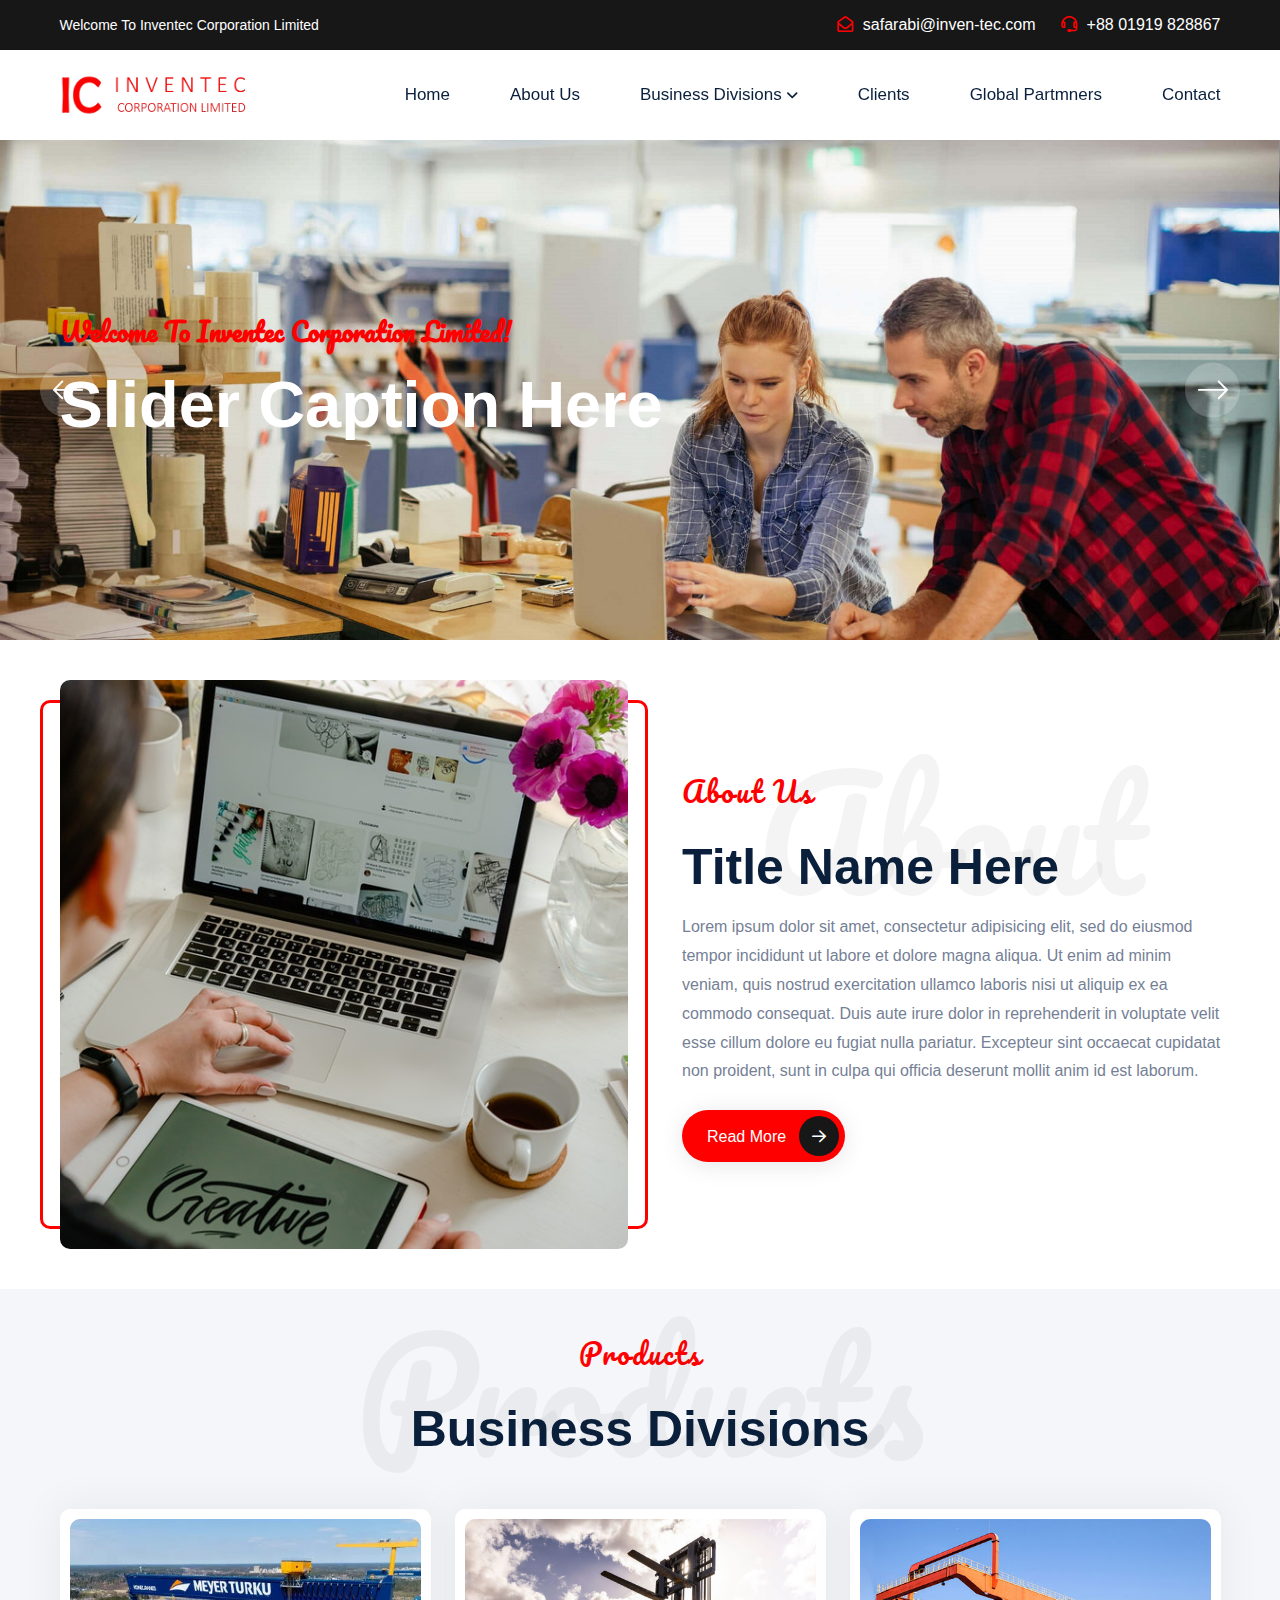
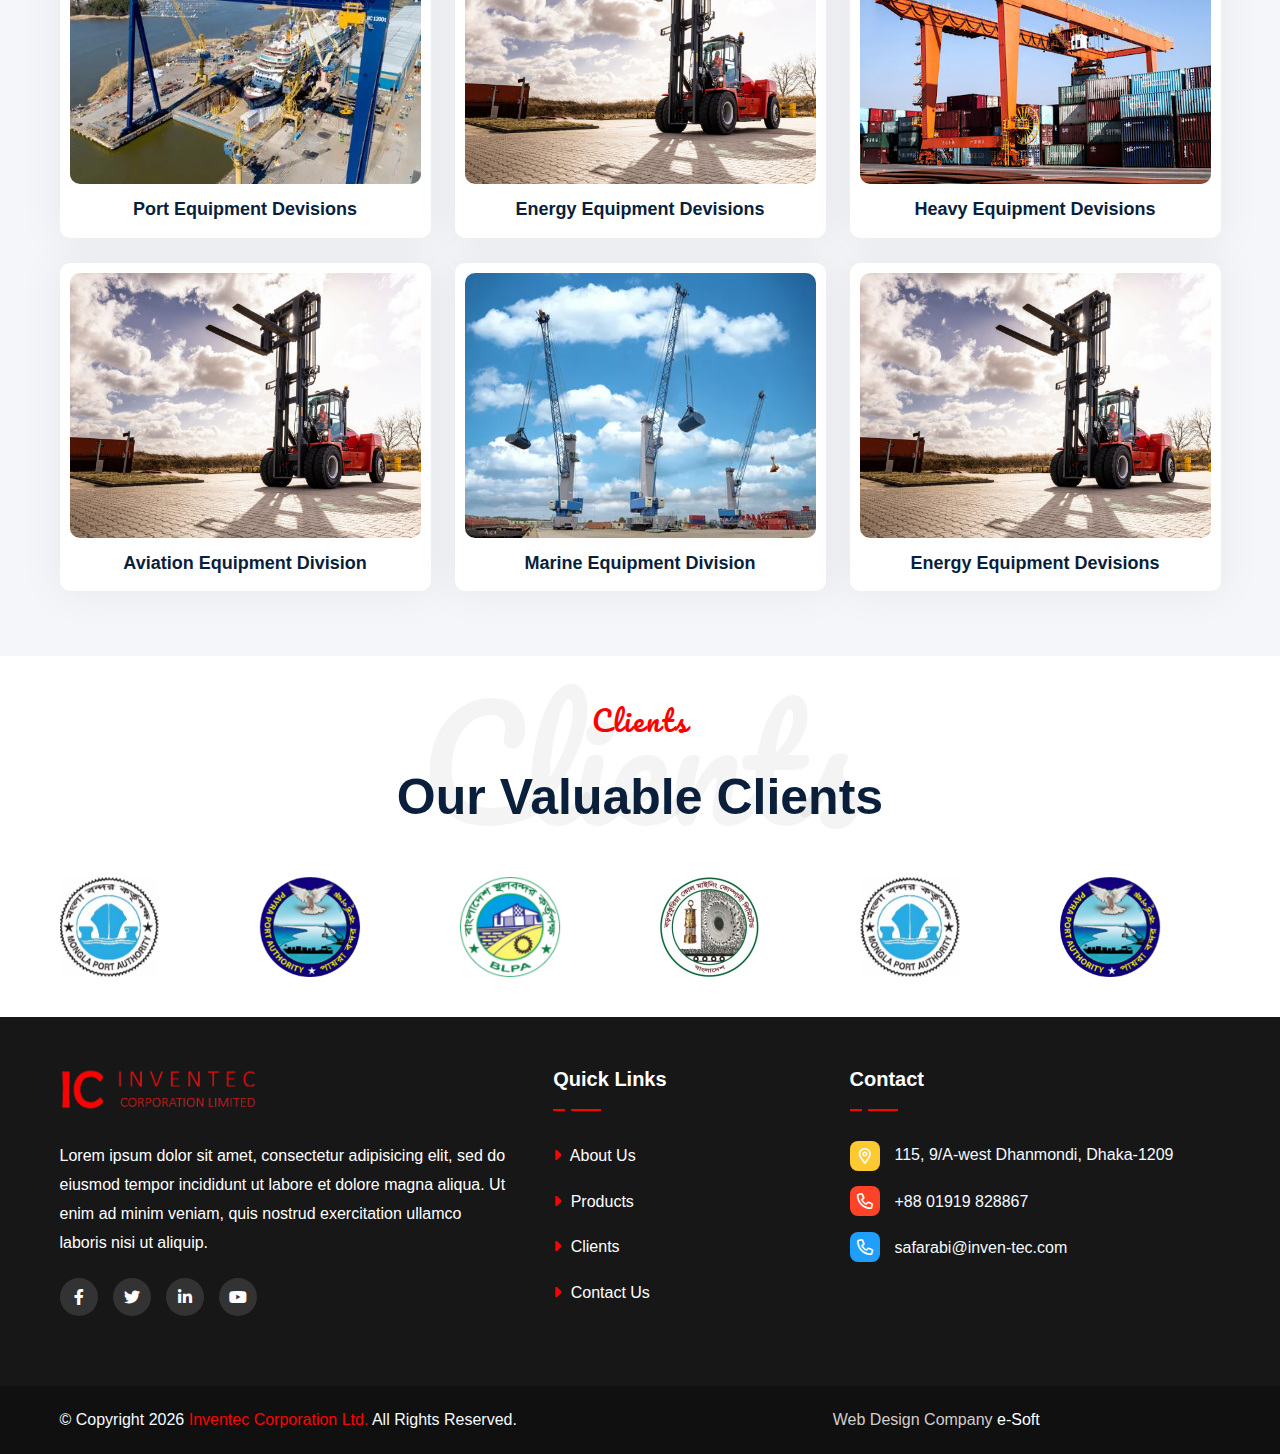
<file: index.html>
<!DOCTYPE html>
<html lang="en">



<head>
    <!-- meta tags -->
    <meta charset="UTF-8">
    <meta http-equiv="X-UA-Compatible" content="IE=edge">
    <meta name="viewport" content="width=device-width, initial-scale=1.0">
    <meta name="description" content="">
    <meta name="keywords" content="">

    <!-- title -->
    <title>I N V E N T E C CORPORATION LIMITED</title>

    <!-- favicon -->
    <link rel="icon" type="image/x-icon" href="assets/img/logo/favicon.png">

    <!-- css -->
    <link rel="stylesheet" href="assets/css/bootstrap.min.css">
    <link rel="stylesheet" href="assets/css/all-fontawesome.min.css">
    <link rel="stylesheet" href="assets/css/animate.min.css">
    <link rel="stylesheet" href="assets/css/magnific-popup.min.css">
    <link rel="stylesheet" href="assets/css/owl.carousel.min.css">
    <link rel="stylesheet" href="assets/css/style.css">

</head>

<body>

    <!-- preloader -->
    <div class="preloader">
        <div class="loader"></div>
    </div>
    <!-- preloader end -->


    <!-- header area -->
    <header class="header">
        <!-- top header -->
        <div class="header-top">
            <div class="container">
                <div class="header-top-wrapper">
                    <div class="header-top-left">
                        <p>Welcome to  Inventec Corporation Limited </p>
                    </div>
                    <div class="header-top-right">
                        <div class="header-top-contact">
                            <ul>
                                <li><a href="mailto:safarabi@inven-tec.com"><i class="far fa-envelope-open"></i>safarabi@inven-tec.com</a></li>
                                <li><a href="tel:+88 01919 828867"><i class="far fa-headset"></i>+88 01919 828867</a></li>
                            </ul>
                        </div>
                    </div>
                </div>
            </div>
        </div>
        <div class="main-navigation">
            <nav class="navbar navbar-expand-lg">
                <div class="container">
                    <a class="navbar-brand" href="index.html">
                        <img src="assets/img/logo/logo.png" alt="logo">
                    </a>
                    <div class="mobile-menu-right">
                        
                        <button class="navbar-toggler" type="button" data-bs-toggle="collapse"
                            data-bs-target="#main_nav" aria-expanded="false" aria-label="Toggle navigation">
                            <span class="navbar-toggler-icon"><i class="far fa-stream"></i></span>
                        </button>
                    </div>
                    <div class="collapse navbar-collapse" id="main_nav">
                        <ul class="navbar-nav">
                            <li class="nav-item"><a class="nav-link" href="index.html">Home</a></li>
                            <li class="nav-item"><a class="nav-link" href="#">About Us</a></li>
                            

                            <!--<li class="nav-item dropdown">-->
                            <!--    <a class="nav-link dropdown-toggle" href="#" data-bs-toggle="dropdown">Business Divisions</a>-->
                            <!--    <ul class="dropdown-menu fade-up">-->
                            <!--        <li><a class="dropdown-item" href="#">Port Equipment Division</a></li>-->
                            <!--        <li><a class="dropdown-item" href="#">Energy Equipment Division</a></li>-->
                            <!--        <li><a class="dropdown-item" href="#">Heavy Equipment Division</a></li>-->
                            <!--        <li><a class="dropdown-item" href="#">Aviation Equipment Division</a></li>-->
                            <!--        <li><a class="dropdown-item" href="#">Marine Equipment Division</a></li>-->
                                    
                                   
                            <!--    </ul>-->
                            <!--</li>-->
                            
                            
                            <li class="nav-item dropdown">
    <a class="nav-link dropdown-toggle" href="#" data-bs-toggle="dropdown">Business Divisions</a>
    <ul class="dropdown-menu fade-up">
        <li>
            <a class="dropdown-item " href="#" data-bs-toggle="dropdown">Port Equipment Division</a>
        
        </li>
        <li class="dropdown-submenu">
            <a class="dropdown-item dropdown-toggle" href="#" data-bs-toggle="dropdown">Oil & Gas Equipment Division</a>
           <ul class="dropdown-menu fade-up">
                <li><a class="dropdown-item" href="#">Expolration & Production</a></li>
                <li><a class="dropdown-item" href="#">Transmssion & Distribution</a></li>
                 <li><a class="dropdown-item" href="#">Wellhead Euipments</a></li>
            </ul>
        </li>
        <li>
            <a class="dropdown-item" href="#" data-bs-toggle="dropdown">Heavy Equipment Division</a>
            
        </li>
        <li class="dropdown-submenu"><a class="dropdown-item dropdown-toggle" href="#">Aviation Equipment Division</a>
        
         <ul class="dropdown-menu fade-up">
                <li><a class="dropdown-item" href="#">Ground Support Equipmen</a></li>
                <li><a class="dropdown-item" href="#">Security Screening  System</a></li>
            </ul>
        
        </li>
        <li><a class="dropdown-item" href="#">Marine Equipment Division</a></li>
    </ul>
</li>


                            <li class="nav-item"><a class="nav-link" href="#">Clients</a></li>
                            <li class="nav-item"><a class="nav-link" href="#">Global Partmners</a></li>
                            <li class="nav-item"><a class="nav-link" href="#">Contact</a></li>

                        </ul>
                    </div>
                </div>
            </nav>
        </div>
    </header>
    <!-- header area end -->


    <main class="main">

        <!-- hero slider -->
        <div class="hero-section">
             <div class="hero-section">
            <div class="hero-slider2 owl-carousel owl-theme">
                <div class="hero-single" style="background: url('assets/img/slider/slider-1.jpg')">
                    <div class="container">
                        <div class="row align-items-center">
                            <div class="col-md-7 col-lg-7">
                                <div class="hero-content">
                                    <h6 class="hero-sub-title wow animate__animated animate__fadeInUp"
                                        data-wow-duration="1s" data-wow-delay=".25s">Welcome To Inventec Corporation Limited!</h6>
                                    <h1 class="hero-title wow animate__animated animate__fadeInUp"
                                        data-wow-duration="1s" data-wow-delay=".50s">
                                        Slider Caption Here
                                    </h1>
                                </div>
                            </div>
                        </div>
                    </div>
                </div>
                <div class="hero-single" style="background: url('assets/img/slider/slider-2.jpg')">
                    <div class="container">
                        <div class="row align-items-center">
                            <div class="col-md-7 col-lg-7">
                                <div class="hero-content">
                                    <h6 class="hero-sub-title wow animate__animated animate__fadeInUp"
                                        data-wow-duration="1s" data-wow-delay=".25s">Welcome To Inventec Corporation Limited!</h6>
                                    <h1 class="hero-title wow animate__animated animate__fadeInUp"
                                        data-wow-duration="1s" data-wow-delay=".50s">
                                        Slider Caption Here
                                    </h1>
                                </div>
                            </div>
                        </div>
                    </div>
                </div>
            </div>
        </div>
        <!-- hero slider end -->
        </div>
        <!-- hero slider end -->


        <!-- about area -->
        <div class="about-area py-40">
            <div class="container">
                <div class="row align-items-center">
                    <div class="col-lg-6">
                        <div class="about-left">
                            <div class="about-img">
                                <img class="about-img-1" src="assets/img/about/01.jpg" alt="">
                            </div>
                        </div>
                    </div>
                    <div class="col-lg-6">
                        <div class="about-right">
                            <div class="site-heading mb-3">
                                <span class="site-title-tagline">About Us</span>
                                <h2 class="site-title">
                                    Title Name Here
                                </h2>
                                <span class="shadow-title">About</span>
                            </div>
                            <p class="about-text">
                                Lorem ipsum dolor sit amet, consectetur adipisicing elit, sed do eiusmod
                                tempor incididunt ut labore et dolore magna aliqua. Ut enim ad minim veniam,
                                quis nostrud exercitation ullamco laboris nisi ut aliquip ex ea commodo
                                consequat. Duis aute irure dolor in reprehenderit in voluptate velit esse
                                cillum dolore eu fugiat nulla pariatur. Excepteur sint occaecat cupidatat non
                                proident, sunt in culpa qui officia deserunt mollit anim id est laborum.
                            </p>

                            <a href="about.html" class="theme-btn mt-4">Read More <i
                                    class="far fa-arrow-right"></i></a>
                        </div>
                    </div>
                </div>
            </div>
        </div>
        <!-- about area end -->


        <!-- Service -area -->
        <div class="blog-area bg  py-40">
            <div class="container">
                <div class="row">
                    <div class="col-lg-6 mx-auto">
                        <div class="site-heading text-center">
                            <span class="site-title-tagline"> Products</span>
                            <h2 class="site-title"> Business Divisions</h2>
                            <span class="shadow-title">Products</span>
                        </div>
                    </div>
                </div>
                <div class="row">
                   
                    <div class="col-md-6 col-lg-4">
                        <div class="blog-item">
                            <div class="blog-item-img">
                                 <a href="#"><img src="assets/img/service/1.webp" alt="Thumb"></a>
                            </div>
                            <div class="blog-item-info">
                                <h4 class="blog-title">
                                    <a href="#">Port Equipment Devisions</a>
                                </h4>
                            </div>
                        </div>
                    </div>

                   


                    <div class="col-md-6 col-lg-4">
                        <div class="blog-item">
                            <div class="blog-item-img">
                                 <a href="#"><img src="assets/img/service/3.jpg" alt="Thumb"></a>
                            </div>
                            <div class="blog-item-info">
                                <h4 class="blog-title">
                                    <a href="#">Energy Equipment Devisions</a>
                                </h4>
                            </div>
                        </div>
                    </div>


                     <div class="col-md-6 col-lg-4">
                        <div class="blog-item">
                            <div class="blog-item-img">
                                 <a href="#"><img src="assets/img/service/4.jpg" alt="Thumb"></a>
                            </div>
                            <div class="blog-item-info">
                                <h4 class="blog-title">
                                    <a href="#">Heavy Equipment Devisions</a>
                                </h4>
                            </div>
                        </div>
                    </div>



                    <div class="col-md-6 col-lg-4">
                        <div class="blog-item">
                            <div class="blog-item-img">
                                 <a href="#"><img src="assets/img/service/3.jpg" alt="Thumb"></a>
                            </div>
                            <div class="blog-item-info">
                                <h4 class="blog-title">
                                    <a href="#">Aviation Equipment Division</a>
                                </h4>
                            </div>
                        </div>
                    </div>

                   


                    <div class="col-md-6 col-lg-4">
                        <div class="blog-item">
                            <div class="blog-item-img">
                                 <a href="#"><img src="assets/img/service/3.webp" alt="Thumb"></a>
                            </div>
                            <div class="blog-item-info">
                                <h4 class="blog-title">
                                    <a href="#">Marine Equipment Division</a>
                                </h4>
                            </div>
                        </div>
                    </div>

                    <div class="col-md-6 col-lg-4">
                        <div class="blog-item">
                            <div class="blog-item-img">
                                 <a href="#"><img src="assets/img/service/3.jpg" alt="Thumb"></a>
                            </div>
                            <div class="blog-item-info">
                                <h4 class="blog-title">
                                    <a href="#">Energy Equipment Devisions</a>
                                </h4>
                            </div>
                        </div>
                    </div>




                </div>
            </div>
        </div>
        <!-- blog-area end -->



        <!-- partner area -->
        <div class="partner-area  py-40">
            <div class="container">
                <div class="row">
                    <div class="col-lg-6 mx-auto">
                        <div class="site-heading text-center">
                            <span class="site-title-tagline">Clients</span>
                            <h2 class="site-title">Our Valuable Clients</h2>
                            <span class="shadow-title">Clients</span>
                        </div>
                    </div>
                </div>
                <div class="partner-wrapper partner-slider owl-carousel owl-theme">
                    <img src="assets/img/partner/1.jpeg" alt="thumb">
                    <img src="assets/img/partner/2.png" alt="thumb">
                    <img src="assets/img/partner/3.png" alt="thumb">
                    <img src="assets/img/partner/4.jpeg" alt="thumb">
                </div>
            </div>
        </div>
        <!-- partner area end -->


    </main>




    <!-- footer area -->
    <footer class="footer-area">
        <div class="footer-widget">
            <div class="container">
                <div class="row footer-widget-wrapper pt-50 pb-50">
                    <div class="col-md-6 col-lg-5">
                        <div class="footer-widget-box about-us">
                            <a href="#" class="footer-logo">
                                <img src="assets/img/logo/logo.png" alt="">
                            </a>
                            <p class="mb-3">
                                Lorem ipsum dolor sit amet, consectetur adipisicing elit, sed do eiusmod
                                tempor incididunt ut labore et dolore magna aliqua. Ut enim ad minim veniam,
                                quis nostrud exercitation ullamco laboris nisi ut aliquip.
                            </p>

                            <ul class="footer-social">
                                <li><a href="#"><i class="fab fa-facebook-f"></i></a></li>
                                <li><a href="#"><i class="fab fa-twitter"></i></a></li>
                                <li><a href="#"><i class="fab fa-linkedin-in"></i></a></li>
                                <li><a href="#"><i class="fab fa-youtube"></i></a></li>
                            </ul>
                            
                        </div>
                    </div>
                    <div class="col-md-6 col-lg-3">
                        <div class="footer-widget-box list">
                            <h4 class="footer-widget-title">Quick Links</h4>
                            <ul class="footer-list">
                                <li><a href="#"><i class="fas fa-caret-right"></i> About Us</a></li>
                                <li><a href="#"><i class="fas fa-caret-right"></i> Products</a></li>
                                <li><a href="#"><i class="fas fa-caret-right"></i> Clients</a></li>
                                <li><a href="#"><i class="fas fa-caret-right"></i> Contact Us</a></li>
                            </ul>
                        </div>
                    </div>

                    <div class="col-md-6 col-lg-4">
                        <div class="footer-widget-box list">
                            <h4 class="footer-widget-title">Contact</h4>
                            <ul class="footer-contact">
                                <li><i class="far fa-map-marker-alt"></i>115, 9/A-west Dhanmondi, Dhaka-1209
</li>
                                <li><a href="tel:+88 01919 828867"><i class="far fa-phone"></i>+88 01919 828867</a></li>
                                <li><a href="mailto::safarabi@inven-tec.com"><i class="far fa-phone"></i>safarabi@inven-tec.com</a></li>
                            </ul>


                        </div>
                    </div>
                </div>
            </div>
        </div>
        <div class="copyright">
            <div class="container">
                <div class="row">
                    <div class="col-md-6 align-self-center">
                        <p class="copyright-text">
                            &copy; Copyright <span id="date"></span> <a href="#"> Inventec Corporation Ltd. </a> All Rights Reserved.
                        </p>
                    </div>
                    <div class="col-md-6 align-self-end">

                        <p class="text-white mb-0 text-center"><a class="com" target="_blank" href="http://esoft.com.bd/">Web Design Company</a> e-Soft </p>
                        
                    </div>
                </div>
            </div>
        </div>
    </footer>
    <!-- footer area end -->




    <!-- scroll-top -->
    <a href="#" id="scroll-top"><i class="far fa-angle-double-up"></i></a>
    <!-- scroll-top end -->


    <!-- js -->
    <script src="assets/js/jquery-3.6.0.min.js"></script>
    <script src="assets/js/modernizr.min.js"></script>
    <script src="assets/js/bootstrap.bundle.min.js"></script>
    <script src="assets/js/imagesloaded.pkgd.min.js"></script>
    <script src="assets/js/jquery.magnific-popup.min.js"></script>
    <script src="assets/js/isotope.pkgd.min.js"></script>
    <script src="assets/js/jquery.appear.min.js"></script>
    <script src="assets/js/jquery.easing.min.js"></script>
    <script src="assets/js/owl.carousel.min.js"></script>
    <script src="assets/js/counter-up.js"></script>
    <script src="assets/js/masonry.pkgd.min.js"></script>
    <script src="assets/js/wow.min.js"></script>
    <script src="assets/js/main.js"></script>

</body>



</html>
</file>
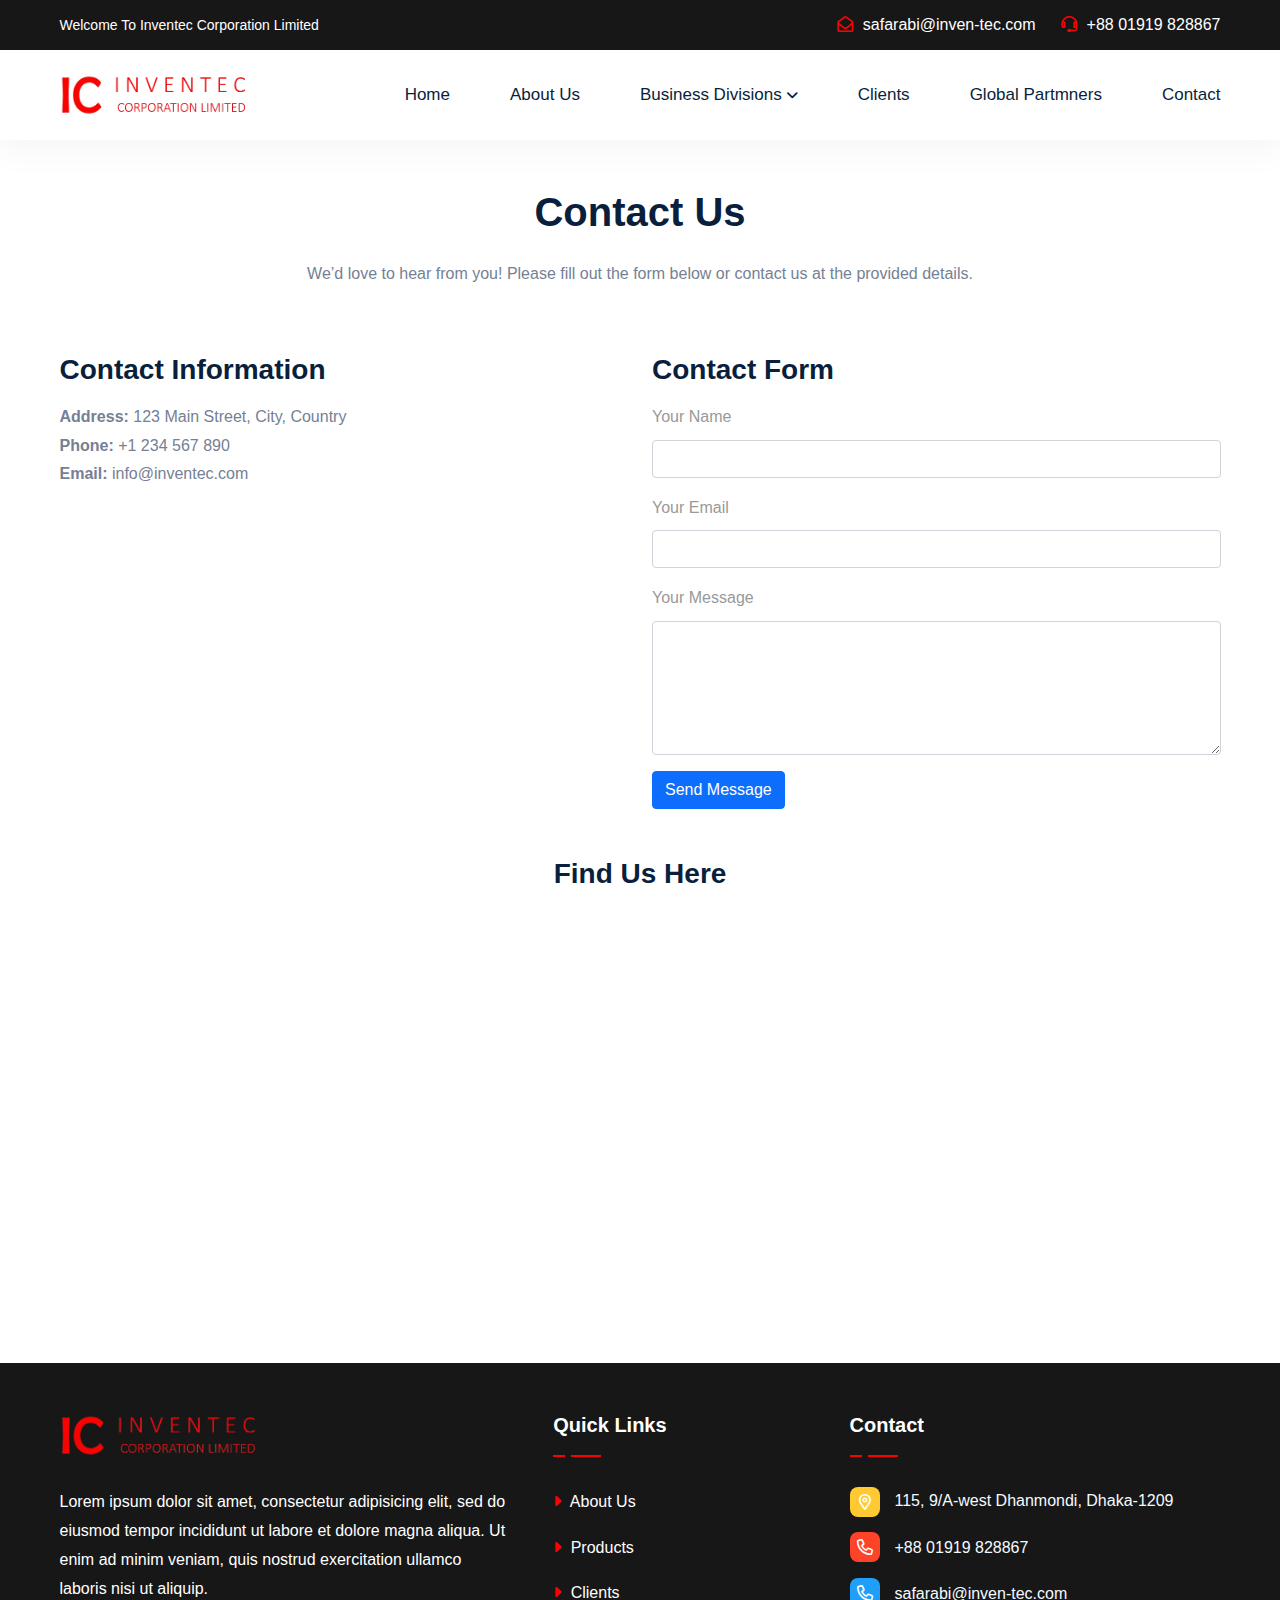
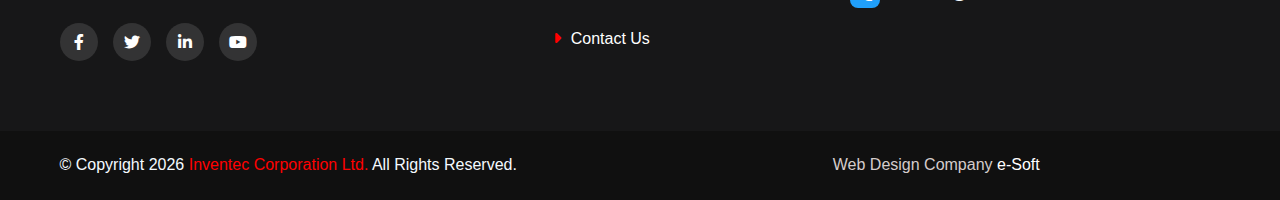
<file: contact.html>
<!DOCTYPE html>
<html lang="en">



<head>
    <!-- meta tags -->
    <meta charset="UTF-8">
    <meta http-equiv="X-UA-Compatible" content="IE=edge">
    <meta name="viewport" content="width=device-width, initial-scale=1.0">
    <meta name="description" content="">
    <meta name="keywords" content="">

    <!-- title -->
    <title>I N V E N T E C CORPORATION LIMITED</title>

    <!-- favicon -->
    <link rel="icon" type="image/x-icon" href="assets/img/logo/favicon.png">

    <!-- css -->
    <link rel="stylesheet" href="assets/css/bootstrap.min.css">
    <link rel="stylesheet" href="assets/css/all-fontawesome.min.css">
    <link rel="stylesheet" href="assets/css/animate.min.css">
    <link rel="stylesheet" href="assets/css/magnific-popup.min.css">
    <link rel="stylesheet" href="assets/css/owl.carousel.min.css">
    <link rel="stylesheet" href="assets/css/style.css">

</head>

<body>

    <!-- preloader -->
    <div class="preloader">
        <div class="loader"></div>
    </div>
    <!-- preloader end -->


    <!-- header area -->
    <header class="header">
        <!-- top header -->
        <div class="header-top">
            <div class="container">
                <div class="header-top-wrapper">
                    <div class="header-top-left">
                        <p>Welcome to  Inventec Corporation Limited </p>
                    </div>
                    <div class="header-top-right">
                        <div class="header-top-contact">
                            <ul>
                                <li><a href="mailto:safarabi@inven-tec.com"><i class="far fa-envelope-open"></i>safarabi@inven-tec.com</a></li>
                                <li><a href="tel:+88 01919 828867"><i class="far fa-headset"></i>+88 01919 828867</a></li>
                            </ul>
                        </div>
                    </div>
                </div>
            </div>
        </div>
        <div class="main-navigation">
            <nav class="navbar navbar-expand-lg">
                <div class="container">
                    <a class="navbar-brand" href="index.html">
                        <img src="assets/img/logo/logo.png" alt="logo">
                    </a>
                    <div class="mobile-menu-right">
                        
                        <button class="navbar-toggler" type="button" data-bs-toggle="collapse"
                            data-bs-target="#main_nav" aria-expanded="false" aria-label="Toggle navigation">
                            <span class="navbar-toggler-icon"><i class="far fa-stream"></i></span>
                        </button>
                    </div>
                    <div class="collapse navbar-collapse" id="main_nav">
                        <ul class="navbar-nav">
                            <li class="nav-item"><a class="nav-link" href="index.html">Home</a></li>
                            <li class="nav-item"><a class="nav-link" href="#">About Us</a></li>
                            

                            <!--<li class="nav-item dropdown">-->
                            <!--    <a class="nav-link dropdown-toggle" href="#" data-bs-toggle="dropdown">Business Divisions</a>-->
                            <!--    <ul class="dropdown-menu fade-up">-->
                            <!--        <li><a class="dropdown-item" href="#">Port Equipment Division</a></li>-->
                            <!--        <li><a class="dropdown-item" href="#">Energy Equipment Division</a></li>-->
                            <!--        <li><a class="dropdown-item" href="#">Heavy Equipment Division</a></li>-->
                            <!--        <li><a class="dropdown-item" href="#">Aviation Equipment Division</a></li>-->
                            <!--        <li><a class="dropdown-item" href="#">Marine Equipment Division</a></li>-->
                                    
                                   
                            <!--    </ul>-->
                            <!--</li>-->
                            
                            
                            <li class="nav-item dropdown">
    <a class="nav-link dropdown-toggle" href="#" data-bs-toggle="dropdown">Business Divisions</a>
    <ul class="dropdown-menu fade-up">
        <li>
            <a class="dropdown-item " href="#" data-bs-toggle="dropdown">Port Equipment Division</a>
        
        </li>
        <li class="dropdown-submenu">
            <a class="dropdown-item dropdown-toggle" href="#" data-bs-toggle="dropdown">Oil & Gas Equipment Division</a>
           <ul class="dropdown-menu fade-up">
                <li><a class="dropdown-item" href="#">Expolration & Production</a></li>
                <li><a class="dropdown-item" href="#">Transmssion & Distribution</a></li>
                 <li><a class="dropdown-item" href="#">Wellhead Euipments</a></li>
            </ul>
        </li>
        <li>
            <a class="dropdown-item" href="#" data-bs-toggle="dropdown">Heavy Equipment Division</a>
            
        </li>
        <li class="dropdown-submenu"><a class="dropdown-item dropdown-toggle" href="#">Aviation Equipment Division</a>
        
         <ul class="dropdown-menu fade-up">
                <li><a class="dropdown-item" href="#">Ground Support Equipmen</a></li>
                <li><a class="dropdown-item" href="#">Security Screening  System</a></li>
            </ul>
        
        </li>
        <li><a class="dropdown-item" href="#">Marine Equipment Division</a></li>
    </ul>
</li>


                            <li class="nav-item"><a class="nav-link" href="#">Clients</a></li>
                            <li class="nav-item"><a class="nav-link" href="#">Global Partmners</a></li>
                            <li class="nav-item"><a class="nav-link" href="#">Contact</a></li>

                        </ul>
                    </div>
                </div>
            </nav>
        </div>
    </header>
    <!-- header area end -->
    

    
      <main class="container my-5">
        <h1 class="text-center mb-4">Contact Us</h1>
        <p class="text-center mb-5">We’d love to hear from you! Please fill out the form below or contact us at the provided details.</p>
        
        <div class="row">
            <div class="col-md-6">
                <h3 class="my-3">Contact Information</h3>
                <ul class="list-unstyled">
                    <li><strong>Address:</strong> 123 Main Street, City, Country</li>
                    <li><strong>Phone:</strong> +1 234 567 890</li>
                    <li><strong>Email:</strong> info@inventec.com</li>
                </ul>
            </div>
            <div class="col-md-6">
                <h3 class="my-3">Contact Form</h3>
                <form action="submit-contact.php" method="POST">
                    <div class="mb-3">
                        <label for="name" class="form-label">Your Name</label>
                        <input type="text" class="form-control" id="name" name="name" required>
                    </div>
                    <div class="mb-3">
                        <label for="email" class="form-label">Your Email</label>
                        <input type="email" class="form-control" id="email" name="email" required>
                    </div>
                    <div class="mb-3">
                        <label for="message" class="form-label">Your Message</label>
                        <textarea class="form-control" id="message" name="message" rows="5" required></textarea>
                    </div>
                    <!-- Google reCAPTCHA -->
                    <div class="mb-3">
                        <div class="g-recaptcha" data-sitekey="YOUR_SITE_KEY"></div>
                    </div>
                    <button type="submit" class="btn btn-primary">Send Message</button>
                </form>
            </div>
        </div>
        
        
        <div class="mt-5">
            <h3 class="text-center">Find Us Here</h3>
            <div class="map-container mt-4" style="height: 400px;">
                <iframe 
                    src="https://www.google.com/maps/embed?pb=!1m18!1m12!1m3!1d3153.168099167742!2d-122.41941568468123!3d37.77492927975907!2m3!1f0!2f0!3f0!3m2!1i1024!2i768!4f13.1!3m3!1m2!1s0x8085808c5b3e4a09%3A0x66355c2ebd5b49f3!2sSan%20Francisco%2C%20CA%2C%20USA!5e0!3m2!1sen!2s!4v1615815507337!5m2!1sen!2s" 
                    width="100%" 
                    height="100%" 
                    style="border:0;" 
                    allowfullscreen="" 
                    loading="lazy">
                </iframe>
            </div>
        </div>
    </main>
    
    
    
    
    
    
    
     <!-- footer area -->
    <footer class="footer-area">
        <div class="footer-widget">
            <div class="container">
                <div class="row footer-widget-wrapper pt-50 pb-50">
                    <div class="col-md-6 col-lg-5">
                        <div class="footer-widget-box about-us">
                            <a href="#" class="footer-logo">
                                <img src="assets/img/logo/logo.png" alt="">
                            </a>
                            <p class="mb-3">
                                Lorem ipsum dolor sit amet, consectetur adipisicing elit, sed do eiusmod
                                tempor incididunt ut labore et dolore magna aliqua. Ut enim ad minim veniam,
                                quis nostrud exercitation ullamco laboris nisi ut aliquip.
                            </p>

                            <ul class="footer-social">
                                <li><a href="#"><i class="fab fa-facebook-f"></i></a></li>
                                <li><a href="#"><i class="fab fa-twitter"></i></a></li>
                                <li><a href="#"><i class="fab fa-linkedin-in"></i></a></li>
                                <li><a href="#"><i class="fab fa-youtube"></i></a></li>
                            </ul>
                            
                        </div>
                    </div>
                    <div class="col-md-6 col-lg-3">
                        <div class="footer-widget-box list">
                            <h4 class="footer-widget-title">Quick Links</h4>
                            <ul class="footer-list">
                                <li><a href="#"><i class="fas fa-caret-right"></i> About Us</a></li>
                                <li><a href="#"><i class="fas fa-caret-right"></i> Products</a></li>
                                <li><a href="#"><i class="fas fa-caret-right"></i> Clients</a></li>
                                <li><a href="#"><i class="fas fa-caret-right"></i> Contact Us</a></li>
                            </ul>
                        </div>
                    </div>

                    <div class="col-md-6 col-lg-4">
                        <div class="footer-widget-box list">
                            <h4 class="footer-widget-title">Contact</h4>
                            <ul class="footer-contact">
                                <li><i class="far fa-map-marker-alt"></i>115, 9/A-west Dhanmondi, Dhaka-1209
</li>
                                <li><a href="tel:+88 01919 828867"><i class="far fa-phone"></i>+88 01919 828867</a></li>
                                <li><a href="mailto::safarabi@inven-tec.com"><i class="far fa-phone"></i>safarabi@inven-tec.com</a></li>
                            </ul>


                        </div>
                    </div>
                </div>
            </div>
        </div>
        <div class="copyright">
            <div class="container">
                <div class="row">
                    <div class="col-md-6 align-self-center">
                        <p class="copyright-text">
                            &copy; Copyright <span id="date"></span> <a href="#"> Inventec Corporation Ltd. </a> All Rights Reserved.
                        </p>
                    </div>
                    <div class="col-md-6 align-self-end">

                        <p class="text-white mb-0 text-center"><a class="com" target="_blank" href="http://esoft.com.bd/">Web Design Company</a> e-Soft </p>
                        
                    </div>
                </div>
            </div>
        </div>
    </footer>
    <!-- footer area end -->




    <!-- scroll-top -->
    <a href="#" id="scroll-top"><i class="far fa-angle-double-up"></i></a>
    <!-- scroll-top end -->

<script src="https://www.google.com/recaptcha/api.js" async defer></script>
    <!-- js -->
    <script src="assets/js/jquery-3.6.0.min.js"></script>
    <script src="assets/js/modernizr.min.js"></script>
    <script src="assets/js/bootstrap.bundle.min.js"></script>
    <script src="assets/js/imagesloaded.pkgd.min.js"></script>
    <script src="assets/js/jquery.magnific-popup.min.js"></script>
    <script src="assets/js/isotope.pkgd.min.js"></script>
    <script src="assets/js/jquery.appear.min.js"></script>
    <script src="assets/js/jquery.easing.min.js"></script>
    <script src="assets/js/owl.carousel.min.js"></script>
    <script src="assets/js/counter-up.js"></script>
    <script src="assets/js/masonry.pkgd.min.js"></script>
    <script src="assets/js/wow.min.js"></script>
    <script src="assets/js/main.js"></script>

</body>



</html>
</file>
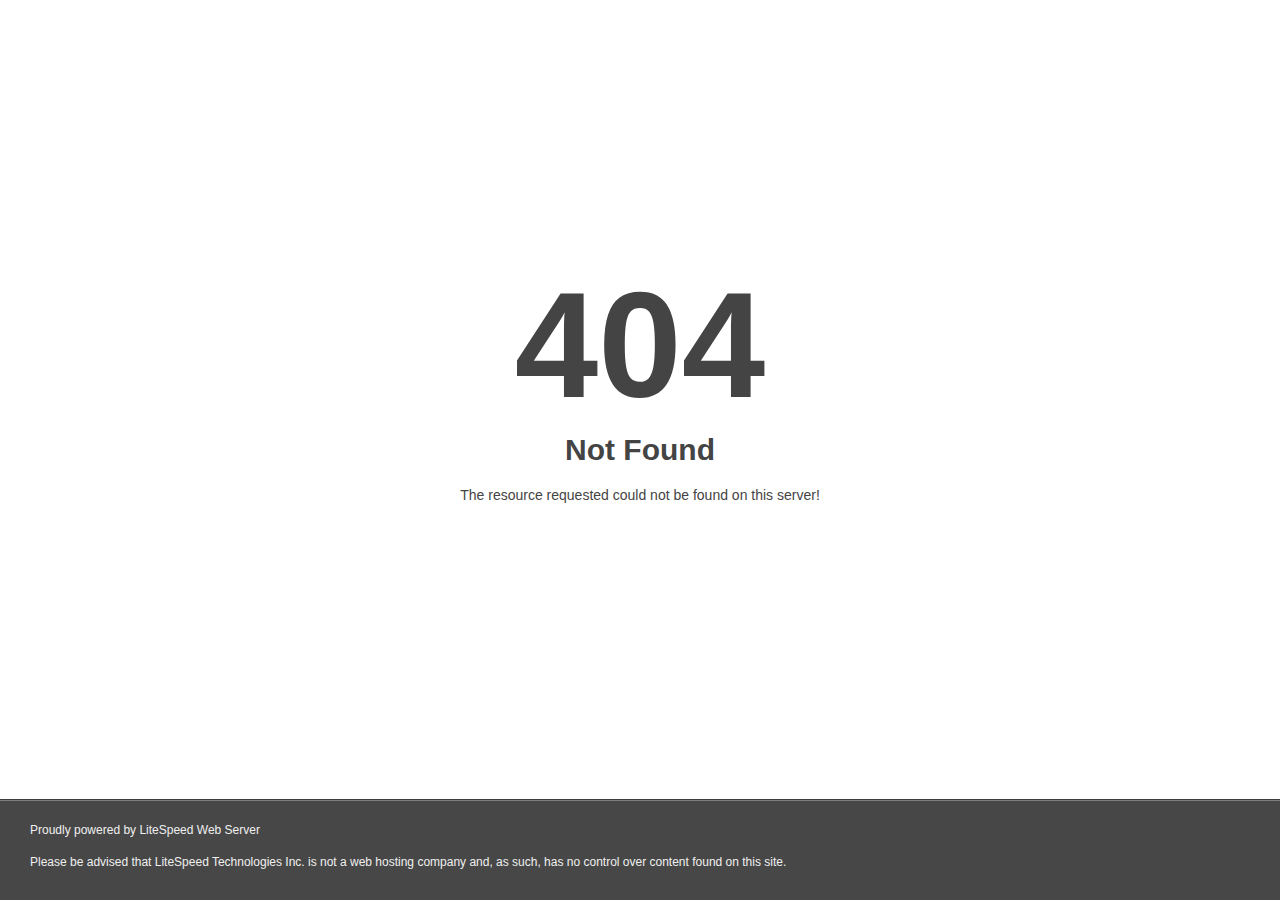
<file: assets/css/owl.video.play.html>
<!DOCTYPE html>
<html style="height:100%">
<head>
<meta name="viewport" content="width=device-width, initial-scale=1, shrink-to-fit=no" />
<title> 404 Not Found
</title><style>@media (prefers-color-scheme:dark){body{background-color:#000!important}}</style></head>
<body style="color: #444; margin:0;font: normal 14px/20px Arial, Helvetica, sans-serif; height:100%; background-color: #fff;">
<div style="height:auto; min-height:100%; ">     <div style="text-align: center; width:800px; margin-left: -400px; position:absolute; top: 30%; left:50%;">
        <h1 style="margin:0; font-size:150px; line-height:150px; font-weight:bold;">404</h1>
<h2 style="margin-top:20px;font-size: 30px;">Not Found
</h2>
<p>The resource requested could not be found on this server!</p>
</div></div><div style="color:#f0f0f0; font-size:12px;margin:auto;padding:0px 30px 0px 30px;position:relative;clear:both;height:100px;margin-top:-101px;background-color:#474747;border-top: 1px solid rgba(0,0,0,0.15);box-shadow: 0 1px 0 rgba(255, 255, 255, 0.3) inset;">
<br>Proudly powered by LiteSpeed Web Server<p>Please be advised that LiteSpeed Technologies Inc. is not a web hosting company and, as such, has no control over content found on this site.</p></div></body></html>
</file>
<file: assets/css/style.css>
/* =====================================================
Template Name   : Inventec
Designer     : Abdur Rahman tarun
Author          : Esoft
Version         : 1.0
=======================================================*/

/* ===================
fonts
====================== */

@import url('https://fonts.googleapis.com/css2?family=Pacifico&amp;family=Rubik:wght@400;500;600;700;800;900&amp;family=Roboto:wght@100;300;400;500;700;900&amp;display=swap');


/* ===================
general css
====================== */

*,
*:before,
*:after {
  box-sizing: inherit;
}

* {
  scroll-behavior: inherit !important;
}

html,
body {
  height: auto;
  width: 100%;
  margin: 0;
  padding: 0;
  overflow-x: hidden;
  box-sizing: border-box;
}

body {
  font-family: 'Roboto', sans-serif;
  font-style: normal;
  font-size: 16px;
  font-weight: normal;
  color: #757F95;
  line-height: 1.8;
}

a {
  color: #091F3C;
  display: inline-block;
}

a,
a:active,
a:focus,
a:hover {
  outline: none;
  -webkit-transition: all 0.3s ease-in-out;
  -moz-transition: all 0.3s ease-in-out;
  -o-transition: all 0.3s ease-in-out;
  -ms-transition: all 0.3s ease-in-out;
  transition: all 0.3s ease-in-out;
  text-decoration: none;
}

a:hover {
  color: #0049D0;
}

ul {
  margin: 0;
  padding: 0;
}

li {
  list-style: none;
}

h1,
h2,
h3,
h4,
h5,
h6 {
  color: #091F3C;
  margin: 0px;
  font-weight: 600;
  font-family: "Rubik", sans-serif;
  line-height: 1.2;
}

h1 {
  font-size: 40px;
}

h2 {
  font-size: 35px;
}

h3 {
  font-size: 28px;
}

h4 {
  font-size: 22px;
}

h5 {
  font-size: 18px;
}

h6 {
  font-size: 16px;
}

p {
  margin: 0px;
}

.img,
img {
  max-width: 100%;
  -webkit-transition: all 0.3s ease-out 0s;
  -moz-transition: all 0.3s ease-out 0s;
  -ms-transition: all 0.3s ease-out 0s;
  -o-transition: all 0.3s ease-out 0s;
  transition: all 0.3s ease-out 0s;
  height: auto;
}

label {
  color: #999;
  cursor: pointer;
  font-weight: 400;
}

*::-moz-selection {
  background: #d6b161;
  color: #fff;
  text-shadow: none;
}

::-moz-selection {
  background: #555;
  color: #fff;
  text-shadow: none;
}

::selection {
  background: #555;
  color: #fff;
  text-shadow: none;
}

*::-moz-placeholder {
  color: #999;
  font-size: 16px;
  opacity: 1;
}

*::placeholder {
  color: #999;
  font-size: 16px;
  opacity: 1;
}

/* ===================
preloader
====================== */

.preloader {
  background: #ff0000;
  position: fixed;
  height: 100%;
  width: 100%;
  left: 0;
  top: 0;
  z-index: 9999;
}

.loader {
  width: 80px;
  height: 80px;
  position: relative;
  top: calc(50% - 55px);
  left: calc(50% - 40px);
}

.loader:before,
.loader:after {
  content: '';
  border: 5px solid #fff;
  border-radius: 50%;
  width: inherit;
  height: inherit;
  position: absolute;
  top: 0;
  left: 0;
  animation: loader 2s linear infinite;
  opacity: 0;
}

.loader:before {
  animation-delay: 0.5s;
}

@keyframes loader {
  0% {
    transform: scale(0);
    opacity: 0;
  }

  50% {
    opacity: 1;
  }

  100% {
    transform: scale(1);
    opacity: 0;
  }
}





/* ===================
theme default css
====================== */

.ovrflow-hidden {
  overflow: hidden;
}

.text-right {
  text-align: right;
}

.space-between {
  display: flex;
  justify-content: space-between;
  align-items: center;
}

.c-pd {
  padding: 0 7rem;
}

.s-pd {
  padding: 0 12rem;
}

.h-100 {
  height: 100%;
}

.h-100vh {
  height: 100vh;
}

.bg {
  background-color: #F5F6FA;
}

.theme-bg-dark {
  background-color: #080808;
}


/* ===================
site title css
====================== */

.site-heading {
  margin-bottom: 50px;
  position: relative;
  z-index: 1;
}

.site-title-tagline {
  text-transform: capitalize;
  letter-spacing: 2px;
  font-size: 28px;
  color: #ff0000;
  position: relative;
  font-family: "Pacifico", cursive;
}

.site-title {
  font-weight: 700;
  text-transform: capitalize;
  font-size: 50px;
  color: #091F3C;
  margin-top: 20px;
  margin-bottom: 0;
}

.shadow-title{
  top: 50%;
  left: 50%;
  display: block;
  font-size: 150px;
  position: absolute;
  transform: translate(-50%, -50%);
  font-family: "Pacifico", cursive;
  color: rgba(34, 34, 34, 0.05);
}


@media all and (max-width: 992px) {
  .shadow-title {
    font-size: 100px;
  }
}



/* ===================
margin & padding
====================== */

.pb-140 {
  padding-bottom: 140px;
}

.pd-50 {
  padding: 50px 0;
}

.py-120 {
  padding: 120px 0;
}

.py-40 {
  padding: 40px 0;
}


.pt-120 {
  padding-top: 120px;
}

.pb-120 {
  padding-bottom: 120px;
}

.pt-0 {
  padding-top: 0px;
}

.pt-10 {
  padding-top: 10px;
}

.pt-20 {
  padding-top: 20px;
}

.pt-30 {
  padding-top: 30px;
}

.pt-40 {
  padding-top: 40px;
}

.pt-50 {
  padding-top: 50px;
}

.pt-60 {
  padding-top: 60px;
}

.pt-70 {
  padding-top: 70px;
}

.pt-80 {
  padding-top: 80px;
}

.pt-90 {
  padding-top: 90px;
}

.pt-100 {
  padding-top: 100px;
}

.pb-0 {
  padding-bottom: 0px;
}

.pb-10 {
  padding-bottom: 10px;
}

.pb-20 {
  padding-bottom: 20px;
}

.pb-30 {
  padding-bottom: 30px;
}

.pb-40 {
  padding-bottom: 40px;
}

.pb-50 {
  padding-bottom: 50px;
}

.pb-60 {
  padding-bottom: 60px;
}

.pb-70 {
  padding-bottom: 70px;
}

.pb-80 {
  padding-bottom: 80px;
}

.pb-90 {
  padding-bottom: 90px;
}

.pb-100 {
  padding-bottom: 100px;
}

.mt-0 {
  margin-top: 0px;
}

.mt-10 {
  margin-top: 10px;
}

.mt-20 {
  margin-top: 20px;
}

.mt-30 {
  margin-top: 30px;
}

.mt-40 {
  margin-top: 40px;
}

.mt-50 {
  margin-top: 50px;
}

.mt-60 {
  margin-top: 60px;
}

.mt-70 {
  margin-top: 70px;
}

.mt-80 {
  margin-top: 80px;
}

.mt-90 {
  margin-top: 90px;
}

.mt-100 {
  margin-top: 100px;
}

.mb-0 {
  margin-bottom: 0px;
}

.mb-10 {
  margin-bottom: 10px;
}

.mb-20 {
  margin-bottom: 20px;
}

.mb-30 {
  margin-bottom: 30px;
}

.mb-40 {
  margin-bottom: 40px;
}

.mb-50 {
  margin-bottom: 50px;
}

.mb-60 {
  margin-bottom: 60px;
}

.mb-70 {
  margin-bottom: 70px;
}

.mb-80 {
  margin-bottom: 80px;
}

.mb-90 {
  margin-bottom: 90px;
}

.mb-100 {
  margin-bottom: 100px;
}

.mr-300 {
  margin-right: 300px;
}

.ml-300 {
  margin-left: 300px;
}

.pos-rel {
  position: relative;
  z-index: 1;
}

/* ===================
theme button
====================== */

.theme-btn {
  font-size: 16px;
  color: #ffffff;
  font-weight: 500;
  padding: 6px 6px 6px 25px;
  transition: all 0.5s;
  text-transform: capitalize;
  position: relative;
  cursor: pointer;
  text-align: center;
  border: none;
  border-radius: 50px;
  background: #ff0000;
  box-shadow: 0 3px 24px rgb(0 0 0 / 10%);
}

.theme-btn:hover {
  background: #171718;
  color: #fff;
}

.theme-btn i {
  margin-left: 8px;
  width: 40px;
  height: 40px;
  line-height: 40px;
  background: #171718;
  border-radius: 50px;
  display: inline-block;
}

.theme-btn:hover i{
  background: #ff0000;
}



/* ===================
container
====================== */

@media (min-width: 1200px) {

  .container,
  .container-sm,
  .container-md,
  .container-lg,
  .container-xl {
    max-width: 1185px;
  }
}


/* ===================
scroll-top css
====================== */

#scroll-top {
  display: none;
  position: fixed;
  bottom: 20px;
  right: 30px;
  z-index: 99;
  font-size: 20px;
  border: none;
  outline: none;
  border-radius: 50px;
  color: #fff;
  background-color: #ff0000;
  cursor: pointer;
  width: 45px;
  height: 45px;
  line-height: 45px;
  text-align: center;
  transition: all .5s ease-in-out;
  z-index: 1;
}

#scroll-top::before {
  content: "";
  position: absolute;
  border: 3px solid #ff0000;
  border-radius: 50px;
  left: -6px;
  right: -6px;
  top: -6px;
  bottom: -6px;
  z-index: -1;
}


@media all and (min-width: 768px) and (max-width: 1199px) {
  #scroll-top{
    bottom: 100px;
  }
}


/* ===================
top header css
====================== */

.header-top {
  padding: 10px 0 10px 0;
  position: relative;
  background: #171718;
  z-index: 1000;
}

.header-top-left p {
    font-size: 14px;
    color: #fff;
    line-height: 22px;
    font-weight: 500;
    text-transform: capitalize;
}

.header-top-wrapper {
  display: flex;
  align-items: center;
  justify-content: space-between;
}

.header-top-contact ul {
  display: flex;
  align-items: center;
  gap: 25px;
}

.header-top-contact ul li p {
  color: #fff;
  font-weight: 500;
}

.header-top-contact ul li a {
  color: #fff;
  font-weight: 500;
}

.header-top-contact ul li a i {
  margin-right: 10px;
  color: #ff0000;
}

.header-top-right {
  display: flex;
  align-items: center;
  gap: 25px;
}

.header-top-social span {
  color: #fff;
}

.header-top-social a {
  width: 38px;
  height: 38px;
  line-height: 38px;
  color: #ff0000;
  font-size: 16px;
  background: #fff;
  text-align: center;
  margin-left: 5px;
  border-radius: 50px;
  transition: all .5s ease-in-out;
}

.header-top-social a:hover {
  background: #ff0000;
  color: #fff;
}

.header-top-lang button {
  padding: 0;
  background: transparent;
  border: none;
  color: #fff;
}

.header-top-lang button i {
  margin-right: 8px;
}

.header-top-lang ul li img {
  width: 20px;
  border-radius: 50%;
  margin-right: 8px;
}

.header-top-lang .dropdown-menu {
  border: none;
  border-radius: 0px;
  box-shadow: 0 3px 24px rgb(0 0 0 / 10%);
}

.header-top-lang .dropdown-item:hover {
  background: transparent;
  color: #ff0000;
}

@media all and (max-width: 991px) {
  .header-top {
    display: none;
  }
}




/* ===================
nav menu css
====================== */

.main {
  margin-top: 0rem;
}

@media all and (min-width: 992px) {
  .navbar .nav-item .nav-link {
    margin-right: 60px;
    padding: 30px 0 30px 0;
    font-size: 17px;
    font-weight: 500;
    color: #091F3C;
    text-transform: capitalize;
  }

  .navbar .nav-item:last-child .nav-link {
    margin-right: 0;
  }

  .navbar .nav-item .dropdown-menu {
    display: block;
    opacity: 0;
    visibility: hidden;
    transition: .3s;
    margin-top: 0;
    border: none;
    border-radius: 0;
    background: #fff;
    width: 270px;
    box-shadow: 0 3px 24px rgb(0 0 0 / 10%);
  }

  .navbar .nav-item .dropdown-menu li {
    border-bottom: 1px solid #e6e6e6;
  }

  .navbar .nav-item .dropdown-menu li:last-child {
    margin-bottom: 0;
    border-bottom: none;
  }

  .navbar .nav-item .dropdown-menu .dropdown-item {
    font-size: 17px;
    font-weight: 500;
    padding: 10px 0px 10px 30px;
    color: #091F3C;
    position: relative;
    text-transform: capitalize;
    transition: all .5s ease-in-out;
  }

  .navbar .nav-item .dropdown-menu .dropdown-item:hover {
    background: transparent;
    color: #ff0000;
  }

  .navbar .nav-item .nav-link {
    position: relative;
  }

  .navbar .nav-item .nav-link.active,
  .navbar .nav-item:hover .nav-link {
    color: #ff0000;
  }

  .navbar .nav-item:hover .dropdown-menu {
    transition: .3s;
    opacity: 1;
    visibility: visible;
    top: 100%;
    transform: rotateX(0deg);
  }

  .navbar .dropdown-menu-end {
    right: 0;
    left: auto;
  }

  .navbar .dropdown-menu.fade-down {
    top: 80%;
    transform: rotateX(-75deg);
    transform-origin: 0% 0%;
  }

  .navbar .dropdown-menu.fade-up {
    top: 140%;
  }

  .header-nav-right {
    display: flex;
    align-items: center;
    justify-content: center;
    gap: 15px;
    margin-left: 30px;
  }

  .header-nav-link {
    position: relative;
    width: 45px;
    height: 45px;
    line-height: 45px;
    color: #091F3C;
    display: flex;
    align-items: center;
    justify-content: center;
  }

  .header-nav-link:hover{
    color: #ff0000;
  }

  .header-nav-link.search-box-outer{
    font-size: 18px;
  }

  #main_nav {
    justify-content: flex-end;
  }

}


/*bootstrap nav*/
.navbar {
  background: #fff;
  padding-top: 0px;
  padding-bottom: 0px;
  box-shadow: 0 0 40px 5px rgb(0 0 0 / 5%);
  z-index: 999;
}

.navbar.fixed-top {
  background: #fff;
  box-shadow: 0 0 15px rgba(0, 0, 0, 0.17);
  animation: slide-down 0.7s;
}

@keyframes slide-down {
  0% {
    transform: translateY(-100%);
  }

  100% {
    transform: translateY(0);
  }
}

.navbar .navbar-brand .logo-display {
  display: block;
}

.navbar .navbar-brand .logo-scrolled {
  display: none;
}

.navbar.fixed-top .navbar-brand .logo-display {
  display: none;
}

.navbar.fixed-top .navbar-brand .logo-scrolled {
  display: block;
}

button.navbar-toggler:focus {
  outline: none;
  box-shadow: none;
}

.navbar-toggler-icon {
  display: inline-block;
  width: inherit;
  height: inherit;
}

.navbar-brand {
  margin-right: 0;
}

.navbar-brand img {
  width: 190px;
}

/* dropdown toggler */
.dropdown-toggle::after {
  display: inline-block;
  margin-left: 5px;
  vertical-align: baseline;
  font-family: 'Font Awesome 6 Pro';
  content: "\f107";
  font-weight: 600;
  border: none;
  font-size: 14px;
}


@media all and (max-width: 1199px) {
  .header-nav-right {
    gap: 5px;
    margin-left: 15px;
  }

  .navbar .nav-item .nav-link {
    margin-right: 15px;
  }

  .navbar .header-btn {
    display: none;
  }
}


/* mobile menu */
.mobile-menu-right {
  display: none;
}

@media all and (max-width: 991px) {
  .navbar {
    top: 0;
    right: 0;
    left: 0;
    position: fixed;
  }

  .navbar-bg {
    height: 59px;
  }

  .navbar-bg::before {
    transform: translateY(0px) skew(-15deg);
    left: -8px;
  }

  .navbar-brand {
    padding-left: 10px;
  }

  .navbar-brand img {
    width: 130px;
  }

  .navbar-collapse {
    max-height: 220px;
    overflow: hidden;
    overflow-y: auto;
    padding: 0 20px;
    background-color: #fff;
  }

  .dropdown-toggle::after {
    float: right;
  }

  .navbar .nav-item .nav-link {
    color: #091F3C;
    font-weight: 700;
    transition: all .5s ease-in-out;
  }

  .navbar .nav-item .nav-link:hover {
    color: #FB7223 !important;
  }

  .navbar-toggler {
    padding: 0;
  }

  .mobile-menu-right {
    display: flex;
    align-items: center;
  }

  .mobile-menu-link {
    font-size: 20px;
    color: #091F3C;
    font-weight: 500;
    padding-right: 20px;
    margin-bottom: 0px;
    position: relative;
  }

  .mobile-menu-link:hover {
    color: #ff0000;
  }

  .navbar-toggler-icon {
    font-size: 25px;
    color: #091F3C;
    font-weight: 500;
  }

  .navbar .dropdown-menu {
    border-radius: 8px;
  }

  .header-nav-right {
    display: none;
  }

}



/* ======================
multi level dropdown menu
========================= */

.navbar .nav-item .dropdown-submenu {
  position: relative;
}

.navbar .nav-item .dropdown-submenu a::after {
  transform: rotate(-90deg);
  position: absolute;
  right: 15px;
  top: 12px;
  font-weight: 600;
}

.navbar .nav-item .dropdown-submenu a:hover {
  background: transparent;
  color: #fff;
}

.navbar .nav-item .dropdown-submenu .dropdown-menu {
  top: 120%;
  left: 100%;
  opacity: 0;
  visibility: hidden;
}

.navbar .nav-item .dropdown-submenu:hover .dropdown-menu {
  top: 0;
  opacity: 1;
  visibility: visible;
}

@media all and (max-width: 991px) {
  .navbar .nav-item .dropdown-submenu .dropdown-menu {
    margin: 0 17px;
  }

  .navbar .nav-item .dropdown-submenu .dropdown-menu {
    opacity: unset;
    visibility: unset;
  }

  .navbar .nav-item .dropdown-submenu a::after {
    top: 4px;
  }

  .navbar .nav-item .dropdown-submenu a:hover {
    color: #ff0000;
  }
}


/* ======================
search popup
====================== */

.search-popup {
  position: fixed;
  left: 0;
  top: 0;
  height: 100vh;
  width: 100%;
  z-index: 99999;
  margin-top: -540px;
  transform: translateY(-100%);
  background-color: rgba(0, 0, 0, .8);
  transition: all 1500ms cubic-bezier(0.860, 0.000, 0.070, 1.000);
  transition-timing-function: cubic-bezier(0.860, 0.000, 0.070, 1.000);
}

.sidenav-bar-visible .search-popup {
  width: 80%;
}

.search-active .search-popup {
  transform: translateY(0%);
  margin-top: 0;
}

.search-popup .close-search {
  position: absolute;
  left: 0;
  right: 0;
  top: 75%;
  border: none;
  margin: 0 auto;
  margin-top: -200px;
  border-radius: 50px;
  text-align: center;
  background: #ff0000;
  text-align: center;
  width: 50px;
  height: 50px;
  color: #fff;
  font-size: 20px;
  cursor: pointer;
  box-shadow: 0 0 10px rgba(0, 0, 0, 0.05);
  transition: all 500ms ease;
  opacity: 0;
  visibility: hidden;
}

.search-active .search-popup .close-search {
  visibility: visible;
  opacity: 1;
  top: 50%;
  transition-delay: 1500ms;
}

.search-popup form {
  position: absolute;
  max-width: 700px;
  top: 50%;
  left: 15px;
  right: 15px;
  margin: -35px auto 0;
  transform: scaleX(0);
  transform-origin: center;
  transition: all 300ms ease;
}

.search-active .search-popup form {
  transform: scaleX(1);
  transition-delay: 1200ms;
}

.search-popup .form-group {
  position: relative;
  margin: 0px;
  overflow: hidden;
}

.search-popup .form-group input[type="text"],
.search-popup .form-group input[type="search"] {
  position: relative;
  width: 100%;
  height: 60px;
  outline: none;
  border-radius: 8px;
  border: none;
  padding: 0 100px 0 35px;
  transition: all 500ms ease;
  text-transform: capitalize;
}

.search-popup .form-group input[type="submit"],
.search-popup .form-group button {
  position: absolute;
  right: 5px;
  top: 5px;
  border-radius: 8px;
  background: #ff0000;
  text-align: center;
  font-size: 20px;
  color: #fff !important;
  height: 50px;
  width: 50px;
  border: none;
  cursor: pointer;
  transition: all 500ms ease;
}

.search-popup .form-group input[type="submit"]:hover,
.search-popup .form-group button:hover {
  background: #ff0000;
}

.search-popup input::placeholder,
.search-popup textarea::placeholder {
  color: #51668a;
}



/* ===================
hero css 
====================== */

.hero-section {
  position: relative;
  overflow: hidden;
}

.hero-single {
    background: #171718;
    /* padding-top: 120px; */
    /* padding-bottom: 120px; */
    background-position: center !important;
    background-size: cover !important;
    background-repeat: no-repeat !important;
    display: flex;
    align-items: center;
    justify-content: center;
    position: relative;
    overflow: hidden;
    z-index: 1;
    min-height: 500px;
}

/*.hero-single::before {
  content: "";
  position: absolute;
  width: 50%;
  height: 100%;
  right: 0;
  top: 0;
  background: #ff0000;
  z-index: -1;
}*/

.hero-single .hero-content {
  display: flex;
  flex-direction: column;
  justify-content: center;
  height: 100%;
}

.hero-single .hero-content .hero-title {
  color: #fff;
  font-size: 65px;
  font-weight: 600;
  margin: 20px 0;
  text-transform: capitalize;
}

.hero-single .hero-content .hero-sub-title {
  color: #ff0000;
  font-size: 25px;
  position: relative;
  text-transform: capitalize;
  font-family: "Pacifico", cursive;
}

.hero-single .hero-content p {
  color: #fff;
  line-height: 30px;
  font-weight: 400;
  margin-bottom: 20px;
}

.hero-single .hero-content .hero-btn {
  gap: 2rem;
  display: flex;
  margin-top: 1rem;
  justify-content: start;
}

.hero-single .hero-content .theme-btn:hover{
  background: #fff;
  color: #091F3C;
}

.hero-section .owl-dots {
  position: absolute;
  text-align: center;
  top: 50%;
  right: 40px;
  transform: translateY(-50%);
}

.hero-section .owl-dots .owl-dot {
  display: block;
}

.hero-section .owl-dots .owl-dot span {
  border: 3px solid #fff;
  margin: 5px;
  border-radius: 50px;
  width: 15px;
  height: 15px;
  display: inline-block;
  background-color: #fff;
  transition: all .5s ease-in-out;
}

.hero-section .owl-dots .owl-dot.active span {
  background-color: #ff0000;
}


/* hero-slider2 */

.hero-slider2.owl-theme .owl-nav {
  margin-top: 0px;
}

.hero-slider2.owl-theme .owl-nav [class*=owl-] {
  color: #fff;
  font-size: 30px;
  margin: 0;
  padding: 0;
  background: rgba(255, 255, 255, 0.2);
  display: inline-block;
  cursor: pointer;
  height: 55px;
  width: 55px;
  border-radius: 50px;
  line-height: 55px;
  text-align: center;
  transition: all .5s ease-in-out;
}

.hero-slider2.owl-theme .owl-nav [class*=owl-]:hover {
  background: #fff;
  color: #D81324;
}

.hero-slider2.owl-theme .owl-nav .owl-prev {
  left: 40px;
}

.hero-slider2.owl-theme .owl-nav .owl-next {
  right: 40px;
}

.hero-slider2.owl-theme .owl-nav .owl-prev,
.hero-slider2.owl-theme .owl-nav .owl-next {
  position: absolute;
  top: 50%;
  transform: translate(0, -50%);
}

@media all and (max-width: 1199px) {

  .hero-single .hero-content .hero-title {
    font-size: 37px;
  }

  .hero-slider2.owl-theme .owl-nav .owl-prev,
  .hero-slider2.owl-theme .owl-nav .owl-next {
    top: unset;
    bottom: 5px !important;
  }

  .hero-slider2.owl-theme .owl-nav .owl-prev{
    left: unset;
    right: 120px;
  }

  .hero-slider2.owl-theme .owl-nav .owl-next {
    right: 40px;
  }

}

@media all and (max-width: 991px) {

  .hero-single .hero-content .hero-title {
    font-size: 35px;
  }

  .hero-section .owl-dots {
    top: unset;
    right: 20px;
    bottom: 20px;
  }

  .hero-section .owl-dots .owl-dot {
    display: inline-block;
  }

}

@media all and (max-width: 767px) {

  .hero-single .hero-content .hero-sub-title {
    font-size: 18px;
  }

  .hero-single .hero-content .hero-btn {
    gap: 2rem;
  }

  .hero-img {
    display: none;
  }
}

/* =====================
play btn
===================== */

.play-btn {
  display: inline-block;
  padding: 0;
  height: 75px;
  width: 75px;
  line-height: 75px;
  font-size: 20px;
  text-align: center;
  background: #ff0000;
  color: #fff !important;
  position: absolute;
  border-radius: 50%;
  z-index: 1;
}

.play-btn i::after {
  content: "";
  position: absolute;
  height: 100%;
  width: 100%;
  top: 0;
  left: 0;
  z-index: -1;
  background-color: #ff0000;
  border-radius: 50px;
  animation: ripple-wave 1s linear infinite;
  -webkit-transform: scale(1);
  transform: scale(1);
  transition: all 0.5s ease-in-out;
}

@keyframes ripple-wave {
  0% {
    opacity: 0.8;
    -webkit-transform: scale(0.9);
    transform: scale(0.9);
  }

  100% {
    opacity: 0;
    -webkit-transform: scale(1.5);
    transform: scale(1.5);
  }
}



/* ===================
category css
====================== */

.category-area {
  padding: 20px 0;
  background: #ff0000;
}

.category-item {
  text-align: center;
}

.category-icon {
  transition: all .5s ease-in-out;
}

.category-item:hover .category-icon {
  transform: translateY(-5px);
}

.category-icon img {
  width: 50px;
}

.category-title {
  margin-top: 10px;
  color: #fff;
  font-weight: 400;
  letter-spacing: 1.5px;
}


@media all and (max-width: 991px) {
  .category-item{
    margin-bottom: 25px;
  }
}


/* ===================
banner css 
====================== */

.banner-item {
  width: 100%;
  height: Auto;
  border-radius: 10px;
  position: relative;
}

.banner-item::before {
  content: "";
  position: absolute;
  left: 0;
  top: 0;
  width: 100%;
  height: 100%;
  border-radius: 10px;
  background: rgba(0, 0, 0, .3);
}

.banner-item img {
  border-radius: 10px;
  width: 100%;
}

.banner-item-content {
  position: absolute;
  top: 20px;
  right: 20px;
}

.banner-item-content h2 {
  color: #fff;
}

.banner-item-content p {
  color: #fff;
}

.banner-item-content a {
  padding: 6px 20px;
  color: #fff;
  background: #ff0000;
  margin-top: 20px;
  border-radius: 50px;
  font-weight: 500;
  transition: all .5s ease-in-out;
}

.banner-item-content a:hover {
  background: #ff0000;
}

.banner-item2 .banner-item-content {
  top: unset;
  right: unset;
  left: 20px;
  bottom: 20px;
}

.banner-item3 .banner-item-content {
  top: unset;
  bottom: 20px;
}

@media all and (max-width: 991px) {
  .banner-item{
    margin-bottom: 25px;
  }
}




/* ===================
about css 
====================== */

.about-area {
  position: relative;
}

.about-left {
  position: relative;
  display: block;
}

.about-img {
  position: relative;
  z-index: 1;
}

.about-img::before{
  content: "";
  position: absolute;
  border: 3px solid #ff0000;
  left: -20px;
  right: -20px;
  top: 20px;
  bottom: 20px;
  border-radius: 10px;
  z-index: -1;
}

.about-img img {
  width: 100%;
  border-radius: 10px;
}

.about-right {
  position: relative;
  display: block;
  padding-left: 30px;
}

.about-list-wrapper {
  position: relative;
  display: block;
  margin-top: 20px;
  margin-bottom: 10px;
}

.about-list {
  position: relative;
  display: block;
}

.about-list li {
  position: relative;
  padding-left: 25px;
  margin-top: 10px;
}

.about-list li::before {
  content: "\f058";
  position: absolute;
  left: 0;
  top: 0;
  font-family: "Font Awesome 6 Pro";
  color: #ff0000;
}


@media all and (max-width: 991px) {
  .about-right {
    margin-top: 50px;
  }
}

@media all and (max-width: 767px) {
  .about-experience {
    left: -10px;
  }

  .about-img{
    margin: 20px;
  }
}


/* ===================
feature css 
====================== */

.feature-area{
  position: relative;
}

.feature-item {
  padding: 30px 30px;
  margin-bottom: 25px;
  background: #fff;
  text-align: center;
  border-radius: 8px;
  position: relative;
  box-shadow: 0px 10px 30px 0px rgb(2 24 95 / 6%);
  transition: all .5s ease-in-out;
}

.feature-item:hover {
  transform: translateY(-10px);
}

.feature-icon {
  width: 90px;
  height: 90px;
  font-size: 60px;
  margin-left: auto;
  margin-right: auto;
  margin-bottom: 30px;
  border-radius: 20px;
  display: flex;
  align-items: center;
  justify-content: center;
  transition: all .5s ease-in-out;
}

.feature-icon img{
  width: 50px;
}

.feature-content h4 {
  font-size: 24px;
  font-weight: 500;
  color: #091F3C;
  margin-bottom: 20px;
}

.feature-icon-1{
  background: #0084FF;
}

.feature-icon-2{
  background: #FFB400;
}

.feature-icon-3{
  background: #37B546;
}

.feature-icon-4{
  background: #FD4A36;
}



/* ===================
service css 
====================== */

.service-area {
  position: relative;
  display: block;
  overflow: hidden;
}

.service-img {
  position: absolute;
  bottom: 0;
  left: 0;
  opacity: .03;
}

.service-item {
  position: relative;
  text-align: center;
  padding: 25px;
  margin-bottom: 25px;
  border-radius: 10px;
  overflow: hidden;
  background: #fff;
  transition: all .5s ease-in-out;
  z-index: 1;
  box-shadow: 0 0 40px 5px rgb(0 0 0 / 5%);
}

.service-content {
  position: relative;
}

.service-icon {
  display: flex;
  align-items: center;
  justify-content: center;
  width: 90px;
  height: 90px;
  margin-left: auto;
  margin-right: auto;
  margin-bottom: 15px;
  position: relative;
  transition: all .5s ease-in-out;
}

.service-icon img {
  width: 80px;
}

.service-item:hover .service-icon img {
  transform: rotate(360deg);
}

.service-arrow {
  margin-top: 20px;
}

.service-title a {
  margin-top: 15px;
  margin-bottom: 10px;
  color: #091F3C;
}

.service-title a:hover {
  color: #ff0000;
}

.service-arrow .service-btn {
  font-weight: 600;
  color: #091F3C;
  transition: all .5s ease-in-out;
}

.service-arrow .service-btn i {
  margin-left: 5px;
}

.service-arrow .service-btn:hover {
  color: #FD4A36;
}




/* ====================
service single
==================== */

.service-single-list i {
  color: #ff0000;
  margin-right: 10px;
}

.service-download a {
  border: 2px solid #ff0000;
  padding: 10px 20px;
  color: #091F3C;
  display: block;
  margin-bottom: 20px;
  font-weight: 600;
  border-radius: 50px;
  transition: all .5s ease-in-out;
}

.service-download a i {
  margin-right: 10px;
}

.service-download a:hover {
  background-color: #ff0000;
  color: #fff;
}

.service-details h3 {
  color: #091F3C;
}

.service-details img{
  border-radius: 10px;
}



/* ===================
video css 
====================== */

.video-area {
  position: relative;
  background-repeat: no-repeat;
  background-position: center;
  background-size: cover;
  background-attachment: fixed;
}

.video-area::before {
  content: "";
  position: absolute;
  background: rgba(3, 2, 7, .2);
  width: 100%;
  height: 100%;
  left: 0;
  top: 0;
}

.video-wrapper {
  position: relative;
  display: flex;
  justify-content: center;
  border-radius: 5px;
  height: 500px;
  z-index: 100;
}

.video-wrapper img {
  border-radius: 12px;
}

.video-area .play-btn {
  display: inline-block;
  padding: 0;
  height: 75px;
  width: 75px;
  text-align: center;
  position: absolute;
  border-radius: 50%;
  top: 50%;
  left: 50%;
  transform: translate(-50%, -50%);
}

@media all and (max-width: 767px) {
  .video-wrapper {
    height: 250px;
  }
}



/* ===================
pricing css 
====================== */


.pricing-item{
  background: #F5F6FA;
  border-radius: 8px;
  text-align: center;
  margin-bottom: 25px;
  transition: all .5s ease-in-out;
}

.pricing-item:hover{
  transform: translateY(-10px);
}

.pricing-header{
  padding: 50px 0;
  border-bottom: 5px solid #fff;
}

.pricing-amount{
  margin-top: 20px;
  color: #ff0000;
}

.pricing-feature{
  margin-top: 10px;
  padding: 40px 0;
}

.pricing-feature ul{
  margin-bottom: 40px;
  padding-left: 110px;
  text-align: left;
}

.pricing-feature ul li{
  margin: 12px 0;
  position: relative;
}

.pricing-feature ul li::before{
  content: "\f00c";
  position: absolute;
  font-family: "Font Awesome 6 Pro";
  margin-left: -25px;
}

@media all and (min-width: 992px) and (max-width: 1199px) {
  .pricing-feature ul{
    padding-left: 70px;
  }
}

@media all and (max-width: 768px) {
  .pricing-feature ul{
    padding-left: 100px;
  }
}



/* ===================
testimonial css 
====================== */

.testimonial-area{
  position: relative;
}

.testimonial-shape-1{
  position: absolute;
  left: -80px;
  top: 0;
  opacity: .1;
}

.testimonial-shape-2{
  position: absolute;
  right: -80px;
  bottom: 0;
  opacity: .1;
}

.testimonial-single {
  margin-bottom: 20px;
}

.testimonial-quote {
  background: #ff0000;
  padding: 40px 30px 50px 30px;
  border-radius: 10px;
  position: relative;
  box-shadow: 0 3px 24px rgb(0 0 0 / 10%);
}

.testimonial-quote::before {
  content: "\f0dd";
  position: absolute;
  font-family: "Font Awesome 6 Pro";
  bottom: -52px;
  left: 40px;
  font-weight: bold;
  font-size: 70px;
  color: #ff0000;
}

.testimonial-quote p {
  color: #fff;
}

.testimonial-content {
  display: flex;
  justify-content: start;
  align-items: center;
  margin-top: 30px;
  margin-left: 20px;
}

.testimonial-author-img {
  margin-right: 20px;
  width: 80px;
  padding: 5px;
  border-radius: 50px;
  border: 2px dashed #ff0000;
}

.testimonial-author-img img {
  border-radius: 50%;
}

.testimonial-author-info h4 {
  font-size: 20px;
  color: #091F3C;
}

.testimonial-author-info p {
  color: #ff0000;
}

.testimonial-quote-icon {
  position: absolute;
  right: 20px;
  bottom: 20px;
  width: 140px;
  opacity: .2;
}

.testimonial-area .owl-dots {
  text-align: center;
  margin-top: 30px;
}

.testimonial-area .owl-dots .owl-dot span {
  background: #ff0000;
  margin: 5px;
  border-radius: 10px;
  width: 25px;
  height: 7px;
  display: inline-block;
  transition: all .5s ease-in-out;
}

.testimonial-area .owl-dots .owl-dot.active span {
  background-color: #ff0000;
  width: 8px;
  height: 8px;
}

.testimonial-rate {
  color: #ff0000;
}



/* ===================
choose css 
====================== */

.choose-area{
  position: relative;
}

.choose-content{
  max-width: 500px;
  margin-left: 30px;
}

.choose-list{
  margin-top: 30px;
  margin-bottom: 40px;
}

.choose-list li {
  font-weight: 500;
  padding-top: 5px;
  position: relative;
  padding-left: 50px;
  color: #091F3C;
  margin: 10px 0;
}

.choose-list li:before {
  top: 0px;
  left: 0px;
  width: 35px;
  height: 35px;
  font-weight: 400;
  content: "\f00c";
  line-height: 37px;
  text-align: center;
  position: absolute;
  border-radius: 100%;
  color: #ff4328;
  background-color: #ffffff;
  font-family: "Font Awesome 6 Pro";
}

@media all and (max-width: 1199px) {
  .choose-content{
    padding: 50px 0;
  }
}




/* ===================
quote css 
====================== */

.quote-content {
  background: #171718;
  padding: 40px;
  box-shadow: 0 0 40px 5px rgb(0 0 0 / 3%);
}

.quote-thum {
  border-bottom: 4px solid #171718;
}

.quote-thum img {
  margin-bottom: 10px;
}

.quote-content .quote-header h6 {
  display: inline-block;
  font-weight: 600;
  text-transform: uppercase;
  margin-bottom: 10px;
  color: #fff;
  font-size: 18px;
}

.quote-content .quote-header h2 {
  color: #fff;
  font-size: 35px;
  margin-bottom: 30px;
  margin-top: 10px;
}

.quote-content .form-group {
  margin-bottom: 20px;
}

.quote-content .form-group .form-control {
  height: 50px;
  font-size: 16px;
  background: transparent;
  border: 2px solid #fff;
  border-radius: 8px;
  color: #fff;
  box-shadow: none;
}

.quote-content textarea {
  height: 120px !important;
}

.quote-content .form-control::placeholder {
  color: #F2F3F5;
  opacity: 1;
}

.quote-content .theme-btn {
  background: #fff;
  font-weight: 600;
  color: #171718;
}

.quote-content .theme-btn i{
  color: #fff;
}

@media all and (max-width: 1199px) {

  .quote-content .quote-header h2{
    font-size: 25px;
  }
  
}



/* ===================
counter css 
====================== */

.counter-area {
  background: #ff0000;
  position: relative;
  z-index: 1;
}

.counter-box {
  display: flex;
  align-items: center;
  justify-content: center;
  flex-direction: column;
  text-align: center;
  gap: 30px;
  position: relative;
  z-index: 1;
}

.counter-box .icon {
  position: relative;
  font-size: 55px;
  border-radius: 50px;
  width: 100px;
  height: 100px;
  background: #171718;
  z-index: 1;
}

.counter-box .icon::before {
  content: "";
  position: absolute;
  left: -15px;
  top: -15px;
  right: -15px;
  bottom: -15px;
  border-radius: 50px;
  border: 2px solid #171718;
  transition: all .5s ease-in-out;
  z-index: -1;
}

.counter-box .icon img {
  width: 50px;
}

.counter-box .counter {
  display: block;
  line-height: 1;
  color: #fff;
  font-size: 50px;
  font-weight: 600;
}

.counter-box .title {
  color: #fff;
  margin-top: 10px;
  font-size: 20px;
  font-weight: 500;
  text-transform: capitalize;
}

@media all and (max-width: 1199px) {

  .counter-area::before,
  .counter-area::after {
    width: 80px;
    height: 80px;
  }

}

@media all and (max-width: 991px) {
  .counter-area .counter-box {
    margin: 40px 0;
  }
}



/* ===================
cta-area css 
====================== */

.cta-area{
  background: #ff0000;
}

.cta-area .site-title-tagline{
  color: #ff0000;
}

.cta-area .theme-btn{
  margin-top: 30px;
  background: #091F3C;
}

.cta-area .theme-btn:hover{
  background: #fff;
  color: #ff0000;
}

.cta-area .theme-btn i{
  background: #ff0000;
}

.cta-area .theme-btn:hover i{
  background: #171718;
}


@media all and (max-width: 768px) {
  .cta-content{
    margin-top: 25px;
  }

  .cta-content h3{
    font-size: 22px;
  }
}


/* ========================
project css 
=========================== */

.project-item {
  position: relative;
  width: 100%;
  margin-bottom: 25px;
}

.project-img {
  height: 100%;
}

.project-img img{
  border-radius: 10px;
  width: 100%;
}

.project-content {
  position: absolute;
  width: 100%;
  height: 100%;
  top: 0;
  left: 0;
}

.project-content::before {
  content: "";
  position: absolute;
  left: 0;
  top: 0;
  right: 0;
  bottom: 0;
  width: 100%;
  height: 100%;
  border-radius: 10px;
  background-color: #0C2957;
  opacity: 0;
  visibility: hidden;
  transition: 0.3s;
}

.project-content:hover::before {
  opacity: 0.9;
  visibility: visible
}

.project-link {
  width: 75px;
  height: 75px;
  background: #fff;
  display: flex;
  align-items: center;
  justify-content: center;
  position: absolute;
  left: 50%;
  top: 50%;
  transform: translate(-50%, -40%);
  transition: 0.5s;
  border-radius: 50%;
  opacity: 0;
  visibility: hidden;
  font-size: 28px;
  color: #FD4A36;
}

.project-link:hover{
  color: #091F3C;
}

.project-content:hover .project-link{
  opacity: 1;
  visibility: visible;
  transform: translate(-50%, -50%);
}

.project-info {
  position: absolute;
  bottom: 35px;
  left: 50px;
  opacity: 0;
  visibility: hidden;
  transition: 0.3s;
}

.project-content:hover .project-info{
  opacity: 1;
  visibility: visible;
  bottom: 45px;
}

.project-subtitle {
  font-size: 16px;
  color: #FD4A36;
  margin-bottom: 7px;
}

.project-subtitle span {
  color: #FD4A36;
}

.project-title {
  color: #fff;
  font-size: 30px;
}


/* ======================
project single
====================== */

.project-details img{
  border-radius: 8px;
}

.project-sidebar .project-sidebar-content ul li {
  border-bottom: 1px solid #e7e7e7;
  display: block;
  margin-bottom: 10px;
  padding-bottom: 10px;
  font-size: 16px;
  font-weight: 600;
  line-height: 33px;
}

.project-sidebar .project-sidebar-content ul li:last-child {
  border-bottom: none;
}

.project-sidebar-title {
  margin-bottom: 30px;
}

.project-sidebar .project-sidebar-content ul li span {
  display: block;
  font-weight: normal;
  margin: 0;
}

.project-sidebar .project-sidebar-content .rating a {
  color: #ff0000;
}

.new-project {
  background: #ff0000!important;
}

.new-project h4 {
  color: #fff;
  margin-bottom: 30px;
}

.new-project-btn {
  background: #fff;
  color: #091F3C;
  border: none;
  padding: 10px 25px;
  border-radius: 50px;
  font-weight: 500;
  transition: all .5s ease-in-out;
}

.new-project-btn:hover {
  background: #091F3C;
  color: #fff;
}

.new-project-btn i {
  margin-left: 8px;
}

.project-single-list i {
  color: #ff0000;
  margin-right: 10px;
}




/* ===================
blog css 
====================== */

.blog-item {
  margin-bottom: 25px;
  background-color: #fff;
  padding: 10px;
  border-radius: 10px;
  box-shadow: 0 0 40px 5px rgb(0 0 0 / 5%);
  transition: all .5s ease-in-out;
}

.blog-item:hover {
  -webkit-transform: translateY(-10px);
  transform: translateY(-10px);
}

.blog-item-img img {
    border-radius: 10px;
    min-height: 265px;
    width: auto;
}

.blog-item-info {
    padding: 15px 15px 7px 15px;
}

.blog-item-meta ul {
  margin: 0;
  padding: 0;
  margin-bottom: 14px;
  border-bottom: 1px solid #e6e8eb;
  padding-bottom: 18px;
}

.blog-item-meta ul li {
  display: inline-block;
  margin-right: 15px;
  position: relative;
  color: #091F3C;
}

.blog-item-meta ul li i {
  margin-right: 5px;
  color: #ff0000;
}

.blog-item-meta a:hover {
  color: #ff0000;
}

.blog-title {
    font-size: 18px;
    /* margin-bottom: 15px; */
    text-transform: capitalize;
    text-align: center;
}

.blog-item-info p {
  margin-bottom: 16px;
}

.blog-btn {
  margin-top: 20px;
  padding: 6px 25px;
  border-radius: 50px;
  font-weight: 500;
  border: 2px solid #ff0000;
  background: #ff0000;
  color: #fff;
}

.blog-btn i {
  margin-left: 5px;
}

.blog-btn:hover {
  background: transparent;
  color: #ff0000;
}

.blog-item-info h4 a {
  color: #091F3C;
}

.blog-item-info h4 a:hover {
  color: #ff0000;
}

@media all and (max-width: 991px) {
  .blog-item-info {
    padding: 23px 15px 30px 15px;
  }
}




/* ===========================
blog single css
=========================== */

.blog-thumb-img {
  margin-bottom: 20px;
}

.blog-single-content img{
  border-radius: 10px;
}

.blog-meta {
  display: flex;
  justify-content: space-between;
  align-items: center;
  margin-bottom: 20px;
}

.blog-meta .blog-meta-left ul {
  display: flex;
  align-items: center;
  gap: 20px;
}

.blog-meta i {
  margin-right: 5px;
  color: #ff0000;
}

.blog-meta a {
  color: #66788a;
}

.blog-meta a:hover {
  color: #ff0000;
}

.blog-details-title {
  font-size: 34px;
  color: #091F3C;
}

.blockqoute {
  background: #F5F7FA;
  border-left: 5px solid #ff0000;
  padding: 30px;
  font-size: 17px;
  font-style: italic;
  margin: 20px 0;
}

.blockqoute-author {
  margin-top: 20px;
  padding-left: 60px;
  position: relative;
  color: #091F3C;
}

.blockqoute-author::before {
  content: "";
  position: absolute;
  height: 2px;
  width: 40px;
  background: #ff0000;
  left: 0;
  top: 10px;
}

.blog-details-tags {
  display: flex;
  align-items: center;
  gap: 20px;
}

.blog-details-tags h5 {
  color: #091F3C;
}

.blog-details-tags ul {
  display: flex;
  align-items: center;
  gap: 15px;
}

.blog-details-tags ul a {
  background: #F5F7FA;
  color: #091F3C;
  padding: 5px 15px;
  border-radius: 8px;
  transition: all .5s ease-in-out;
}

.blog-details-tags ul a:hover {
  background: #ff0000;
  color: #fff;
}

.blog-author {
  display: flex;
  justify-content: start;
  align-items: center;
  background: #fff;
  border-radius: 8px;
  box-shadow: 0 0 40px 5px rgb(0 0 0 / 5%);
  margin: 50px 0;
  padding: 20px;
}

.blog-author-img {
  border: 2px dashed #ff0000;
  padding: 5px;
  width: 250px;
  border-radius: 50%;
}

.blog-author-img img {
  border-radius: 50%;
}

.author-name {
  font-size: 22px;
  color: #ff0000;
  margin: 8px 0;
}

.author-info {
  padding: 0 20px;
}

.author-social {
  margin-top: 10px;
}

.author-social a {
  margin-right: 10px;
  color: #ff0000;
  transition: all .5s ease-in-out;
}

.author-social a:hover {
  color: #091F3C;
}

.blog-comments {
  margin-bottom: 50px;
}

.blog-comments h3 {
  color: #091F3C;
}

.blog-comments-wrapper {
  margin: 30px 0;
}

.blog-comments-single {
  display: flex;
  justify-content: start;
  align-items: center;
}

.blog-comments-single img {
  border-radius: 50%;
}

.blog-comments-content {
  padding: 20px 30px;
}

.blog-comments-content span {
  font-size: 14px;
}

.blog-comments-content a {
  font-weight: 600;
  margin-top: 5px;
  color: #ff0000;
}

.blog-comments-content a:hover {
  color: #091F3C;
}

.blog-comments-content h5 {
  color: #091F3C;
}

.blog-comments-reply {
  margin-left: 50px;
}

.blog-comments-form h3 {
  margin-bottom: 20px;
}

.blog-comments-form .form-group {
  margin-bottom: 20px;
}

.blog-comments-form .form-control {
  padding: 12px 20px;
  border-radius: 8px;
  box-shadow: none;
  transition: all .5s ease-in-out;
}

.blog-comments-form .form-control:focus {
  border-color: #ff0000;
}



@media all and (max-width: 767px) {
  .blog-meta {
    flex-direction: column;
    font-size: 15px;
  }

  .blog-meta .blog-meta-left ul {
    gap: 10px;
  }

  .blog-details-tags {
    flex-direction: column;
    align-items: flex-start;
  }

  .blog-author {
    flex-direction: column;
    text-align: center;
    padding: 25px 0 0 0;
  }

  .blog-comments-single {
    flex-direction: column;
    text-align: center;
    padding: 30px 0px;
    box-shadow: 0 0 40px 5px rgb(0 0 0 / 5%);
    margin-bottom: 30px;
    border-radius: 10px;
  }

  .blog-comments-reply {
    margin-left: 0px;
  }
}

/* =========================
sidebar css
========================= */

.widget {
  background: #fff;
  padding: 30px;
  margin-bottom: 30px;
  border-radius: 10px;
  box-shadow: 0 0 40px 5px rgb(0 0 0 / 5%);
}

.widget .widget-title {
  padding-bottom: 10px;
  margin-bottom: 30px;
  position: relative;
  font-size: 25px;
  color: #091F3C;
}

.widget .widget-title::before {
  position: absolute;
  content: '';
  width: 15px;
  border-bottom: 3px solid #ff0000;
  bottom: 0;
  left: 0;
}

.widget .widget-title::after {
  position: absolute;
  content: '';
  width: 30px;
  border-bottom: 3px solid #ff0000;
  bottom: 0;
  left: 22px;
}

.widget .search-form .form-control {
  padding: 10px 15px 10px 15px;
  border-radius: 8px;
  box-shadow: none;
}

.widget .search-form {
  position: relative;
}

.widget .search-form .form-control:focus {
  border-color: #ff0000;
}

.widget .search-form button {
  position: absolute;
  right: 0;
  top: 0;
  padding: 8px 18px 6px 18px;
  background: transparent;
  border: none;
  color: #ff0000;
}

.widget .category-list a {
  display: block;
  padding: 10px 0;
  font-weight: 500;
  border-bottom: 1px solid #ced4da;
  transition: all .5s ease-in-out;
}

.widget .category-list a:last-child {
  margin-bottom: 0px;
  border-bottom: none;
}

.widget .category-list a:hover {
  padding-left: 10px;
  color: #ff0000;
}

.widget .category-list a i {
  margin-right: 5px;
  color: #ff0000;
}

.widget .category-list a span {
  float: right;
}

.widget .recent-post-single {
  display: flex;
  justify-content: start;
  align-items: center;
  margin-bottom: 20px;
}

.widget .recent-post-img {
  margin-right: 20px;
}

.widget .recent-post-img img {
  width: 100px;
  border-radius: 8px;
}

.widget .recent-post-bio h6 {
  font-size: 16px;
}

.widget .recent-post-bio span {
  font-size: 14px;
  color: #ff0000;
}

.widget .recent-post-bio span i {
  margin-right: 5px;
}

.widget .recent-post-bio h6 a:hover {
  color: #ff0000;
}

.widget .social-share-link a {
  width: 35px;
  height: 35px;
  line-height: 31px;
  border: 2px solid #ff0000;
  color: #ff0000;
  text-align: center;
  margin-right: 5px;
  border-radius: 50px;
  transition: all .5s ease-in-out;
}

.widget .social-share-link a:hover {
  background: #ff0000;
  color: #fff;
}

.widget .tag-list a {
  background: #F5F7FA;
  color: #091F3C;
  padding: 5px 15px;
  margin-bottom: 10px;
  margin-right: 10px;
  border-radius: 8px;
  display: inline-block;
  transition: all .5s ease-in-out;
}

.widget .tag-list a:hover {
  background-color: #ff0000;
  color: #fff;
}


/* ===================
contact us css 
====================== */

.contact-wrapper {
  position: relative;
}

.contact-form {
  background: #fff;
  border-radius: 10px;
  padding: 30px 30px;
  box-shadow: 0 0 40px 5px rgb(0 0 0 / 5%);
}

.contact-form-header {
  margin-bottom: 30px;
}

.contact-form-header h2 {
  font-size: 30px;
  margin-bottom: 10px;
  color: #091F3C;
}

.contact-form .form-group {
  margin-bottom: 25px;
}

.contact-form .form-group .form-control {
  padding: 12px 20px;
  border-radius: 8px;
  box-shadow: none;
  transition: all .5s ease-in-out;
}

.contact-form .form-group .form-control:focus {
  border-color: #ff0000;
}

.contact-map {
  margin-bottom: -9px;
}

.contact-map iframe {
  width: 100%;
  height: 450px;
}

.contact-content {
  margin-bottom: 50px;
}

.contact-info {
  display: flex;
  align-items: center;
  gap: 15px;
  padding: 20px;
  position: relative;
  overflow: hidden;
  margin-bottom: 25px;
  border-radius: 8px;
  box-shadow: 0 0 40px 5px rgb(0 0 0 / 5%);
}

.contact-info-icon {
  border-radius: 8px;
  padding: 5px;
}

.contact-info-icon i {
  font-size: 25px;
  color: #fff;
  width: 50px;
  height: 50px;
  line-height: 50px;
  text-align: center;
  border-radius: 8px;
}

.contact-info h5 {
  font-size: 22px;
  margin-bottom: 5px;
  color: #091F3C;
}

.contact-icon-1{
  border: 2px solid #0084FF;
}

.contact-icon-1 i{
  background: #0084FF;
}

.contact-icon-2{
  border: 2px solid #37B546;
}

.contact-icon-2 i{
  background: #37B546;
}

.contact-icon-3{
  border: 2px solid #FD4A36;
}

.contact-icon-3 i{
  background: #FD4A36;
}

.contact-icon-4{
  border: 2px solid #FFB400;
}

.contact-icon-4 i{
  background: #FFB400;
}


@media all and (max-width: 768px) {
  .contact-content {
    margin-top: 50px;
    margin-bottom: 0;
  }
}




/* ===================
appointment css 
====================== */

.appointment-area {
  background: #E8F5E9;
  position: relative;
  z-index: 1;
}

.appointment-img {
  background-image: url(../img/appointment/01.html);
  background-position: center center;
  background-repeat: no-repeat;
  background-size: cover;
  height: 100%;
}

.appointment-content {
  max-width: 540px;
  margin-left: 30px;
  padding-top: 80px;
  padding-bottom: 80px;
}

.appointment-content h1,
.appointment-content p {
  color: #0F4229;
}

.appointment-form {
  margin-top: 30px;
}

.appointment-form .form-group {
  margin-bottom: 20px;
}

.appointment-form .form-select,
.appointment-form .form-control {
  border: none;
  padding: 15px 15px;
  box-shadow: none;
  border-radius: 5px;
  color: #6C757D;
}

.appointment-form .theme-btn {
  margin-top: 25px;
}


@media all and (max-width: 1199px) {
  .appointment-content {
    max-width: unset;
    padding-right: 40px;
  }
}

@media all and (max-width: 991px) {
  .appointment-img {
    display: none;
  }
}


/* ===================
team css 
====================== */

.team-area {
  position: relative;
  overflow: hidden;
}

.team-item {
  margin-bottom: 80px;
  position: relative;
  transition: all .5s ease-in-out;
}

.team-item:hover {
  transform: translateY(-10px);
}

.team-item img{
  border-radius: 10px;
}

.team-content {
  position: absolute;
  left: 20px;
  right: 20px;
  bottom: -50px;
  background: #fff;
  border-radius: 10px;
  padding: 20px 10px;
  text-align: center;
  z-index: 1;
  overflow: hidden;
  box-shadow: 0 3px 24px rgb(0 0 0 / 10%);
}

.team-content::before {
  content: "";
  position: absolute;
  background: #ff0000;
  border-radius: 20px;
  height: 80px;
  width: 80px;
  left: -30px;
  top: 0;
  opacity: .1;
  transform: rotate(-45deg);
  z-index: -1;
  transition: all .5s ease-in-out;
}

.team-content::after {
  content: "";
  position: absolute;
  border: 3px solid #ff0000;
  border-radius: 20px;
  height: 100px;
  width: 100px;
  left: -50px;
  top: 0;
  opacity: .3;
  transform: rotate(-45deg);
  z-index: -1;
  transition: all .5s ease-in-out;
}

.team-item:hover .team-content::after,
.team-item:hover .team-content::before{
  opacity: 1;
}

.team-bio h5 {
  font-size: 22px;
  margin-top: 5px;
  margin-bottom: 5px;
  text-transform: capitalize;
}

.team-bio h5 a {
  color: #091F3C;
}

.team-bio span {
  color: #ff0000;
  font-size: 16px;
  font-weight: 500;
  text-transform: capitalize;
}

.team-bio h5 a:hover {
  color: #ff0000;
}

.team-social {
  position: absolute;
  margin-bottom: 10px;
  text-align: center;
  top: 15px;
  right: 0px;
  bottom: 0;
  opacity: 0;
  transition: all .5s ease-in-out;
}

.team-item:hover .team-social {
  opacity: 1;
  right: 15px;
}

.team-social a {
  display: block;
  color: #fff;
  width: 40px;
  height: 40px;
  line-height: 40px;
  margin-bottom: 10px;
  background: #ff0000;
  border-radius: 50px;
}

.team-social a:hover {
  background: #091F3C;
  color: #fff;
}

.team-social h6 {
  margin-top: 28px;
  color: #fff;
  font-size: 18px;
  letter-spacing: 1.5px;
  text-transform: uppercase;
  position: relative;
  transform: rotate(-90deg);
}

.team-social h6::before {
  content: "";
  position: absolute;
  width: 40px;
  height: 3px;
  background: #fff;
  left: -50px;
  top: 7px;
}



/* ===================
faq css 
====================== */

.faq-area .accordion-item {
  border: none;
  margin-bottom: 30px;
  background: #fff;
  border-radius: 8px !important;
  box-shadow: 0 0 40px 5px rgb(0 0 0 / 5%);
}

.faq-area .accordion-item span {
  width: 45px;
  height: 45px;
  margin-right: 15px;
}

.faq-area .accordion-item i {
  width: 45px;
  height: 45px;
  line-height: 45px;
  border-radius: 50px;
  background: #ff0000;
  text-align: center;
  color: #fff;
}

.faq-area .accordion-button:not(.collapsed) {
  color: #ff0000;
  background: transparent;
  box-shadow: inset 0 -1px 0 rgb(0 0 0 / 13%);
}

.accordion-button {
  border-radius: 8px !important;
  background: transparent;
  font-weight: 700;
  font-size: 20px;
  color: #091F3C;
  box-shadow: none !important;
}

.accordion-button:not(.collapsed) {
  border-bottom: 1px solid #ff0000;
}

.accordion-button:not(.collapsed)::after {
  background-image: url("data:image/svg+xml,%3csvg xmlns='http://www.w3.org/2000/svg' viewBox='0 0 16 16' fill='%23212529'%3e%3cpath fill-rule='evenodd' d='M1.646 4.646a.5.5 0 0 1 .708 0L8 10.293l5.646-5.647a.5.5 0 0 1 .708.708l-6 6a.5.5 0 0 1-.708 0l-6-6a.5.5 0 0 1 0-.708z'/%3e%3c/svg%3e");
}

.faq-area .theme-btn {
  margin-left: 10px;
}

@media all and (max-width: 991px) {
  .faq-right {
    margin-bottom: 50px;
  }

  .accordion-button {
    font-size: 16px;
  }
}



/* ===================
breadcrumb css
====================== */

.site-breadcrumb {
  background-size: cover !important;
  background-repeat: no-repeat !important;
  background-position: center center !important;
  display: flex;
  flex-direction: column;
  align-items: center;
  justify-content: center;
  text-align: center;
  position: relative;
  padding-top: 140px;
  padding-bottom: 120px;
  z-index: 1;
}

.site-breadcrumb::before {
  height: 100%;
  width: 100%;
  position: absolute;
  z-index: -1;
  top: 0;
  left: 0;
  background: rgba(0, 0, 0, .7);
  content: '';
}

.site-breadcrumb .breadcrumb-title {
  font-size: 40px;
  color: #fff;
  font-weight: 700;
  margin-bottom: 10px;
  text-transform: capitalize;
}

.site-breadcrumb .breadcrumb-menu {
  position: relative;
  z-index: 1;
}

.site-breadcrumb .breadcrumb-menu li {
  position: relative;
  display: inline-block;
  margin-left: 25px;
  color: #fff;
  font-weight: 400;
  text-transform: capitalize;
}

.site-breadcrumb .breadcrumb-menu li a {
  color: #fff;
  -moz-transition: all 0.5s ease-in-out;
  -webkit-transition: all 0.5s ease-in-out;
  -ms-transition: all 0.5s ease-in-out;
  transition: all 0.5s ease-in-out;
}

.site-breadcrumb .breadcrumb-menu li.active {
  color: #ff0000;
}

.site-breadcrumb .breadcrumb-menu li::before {
  position: absolute;
  content: '//';
  right: -21px;
  top: 1px;
  text-align: center;
  font-size: 16px;
  color: #fff;
}

.site-breadcrumb .breadcrumb-menu li:first-child {
  margin-left: 0;
}

.site-breadcrumb .breadcrumb-menu li:last-child:before {
  display: none;
}

.site-breadcrumb .breadcrumb-menu li a:hover {
  color: #ff0000;
}

@media (max-width: 991px) {
  .site-breadcrumb {
    padding-top: 170px;
  }
}



/* ===================
pagination css 
====================== */

.pagination {
  display: flex;
  justify-content: center;
  align-items: center;
  margin-top: 40px;
  margin-bottom: 40px;
}

.pagination .page-link {
  border: none;
  background: #171718;
  color: #fff;
  margin: 0 10px;
  border-radius: 8px !important;
  width: 40px;
  height: 40px;
  line-height: 27px;
  text-align: center;
  transition: all .5s ease-in-out;
}

.pagination .page-link:hover,
.pagination .page-item.active .page-link {
  background: #ff0000;
  color: #fff;
}


/* ===================
RTL css
====================== */

body.rtl-mode {
  direction: rtl;
}

body.rtl-mode .item-area {
  direction: ltr;
}

body.rtl-mode .price-wrapper {
  direction: rtl;
}

@media (min-width: 992px) {
  body.rtl-mode .navbar-brand {
    margin-left: 3rem;
  }

  body.rtl-mode .navbar .nav-item .nav-link {
    margin-left: 3rem;
    margin-right: 0;
  }
}

/* ===================
auth css 
====================== */

.login-form {
  padding: 50px;
  background: #fff;
  border-radius: 8px;
  box-shadow: 0 0 40px 5px rgb(0 0 0 / 5%);
}

.login-form .login-header {
  text-align: center;
  margin-bottom: 50px;
}

.login-form .login-header img {
  width: 200px;
  margin-bottom: 10px;
}

.login-form .login-header h3 {
  color: #ff0000;
  margin-bottom: 5px;
  font-weight: 800;
}

.login-form .login-header p {
  font-size: 20px;
}

.login-form .login-footer {
  margin-top: 40px;
}

.login-form .login-footer p {
  text-align: center;
}

.login-form .login-footer a {
  color: #ff0000;
  transition: .5s;
}

.login-form .login-footer a:hover {
  color: #091F3C;
}

.login-form .form-group {
  margin-bottom: 20px;
}

.login-form label {
  color: #091F3C;
  margin-bottom: 5px;
}

.login-form .form-group .form-control {
  border: 1px solid #e8e8e8;
  border-radius: 8px;
  padding: 12px 18px;
  box-shadow: none;
  transition: .5s;
}

.login-form .form-group .form-control:focus {
  border-color: #ff0000;
}

.login-form .form-check-input {
  box-shadow: none;
}

.login-form .forgot-pass {
  color: #ff0000;
  transition: .5s;
}

.login-form .forgot-pass:hover {
  color: #ff0000;
}

.login-form .theme-btn {
  width: 100%;
}

.login-form .theme-btn i {
  margin-right: 5px;
}

.login-form .form-check-input {
  margin-top: 6.3px;
}

.login-form .form-check-label a {
  color: #ff0000;
  transition: .5s;
}

.login-form .form-check-label a:hover {
  color: #ff0000;
}

.form-check-input:checked {
  background-color: #ff0000;
  border-color: #ff0000;
}

@media only screen and (max-width: 991px) {
  .login-form {
    padding: 40px 20px;
  }
}

/* ===================
coming soon css 
====================== */

.coming-soon {
  background-repeat: no-repeat;
  background-size: cover;
  background-position: center;
  min-height: 100vh;
  width: 100%;
  top: 0;
  left: 0;
  position: relative;
}

.coming-soon .container {
  position: relative;
}

.coming-soon:before {
  position: absolute;
  content: '';
  background: rgba(0, 0, 0, .7);
  width: 100%;
  height: 100%;
  top: 0;
  left: 0;
}

.coming-soon .newsletter-form {
  position: relative;
  margin-top: 30px;
}

.coming-soon .newsletter-form .input-newsletter {
  height: 55px;
  display: block;
  width: 100%;
  border: none;
  border-radius: 8px;
  font-size: 14px;
  padding-top: 0;
  padding-right: 0;
  padding-bottom: 0;
  padding-left: 25px;
}

.coming-soon .newsletter-form button {
  position: absolute;
  right: 4px;
  top: 4px;
  bottom: 4px;
  height: auto;
  border: none;
  border-radius: 8px;
  background: #ff0000;
  display: inline-block;
  color: #fff;
  padding-left: 30px;
  padding-right: 30px;
  font-weight: 500;
  transition: .5s;
}

.coming-soon .newsletter-form button:hover {
  background-color: #ff0000;
  color: #fff;
}

.coming-social {
  margin-top: 30px;
  text-align: center;
}

.coming-social a {
  color: #fff;
  margin: 5px;
  width: 40px;
  height: 40px;
  line-height: 36px;
  text-align: center;
  border-radius: 50px;
  border: 2px solid #fff;
  display: inline-block;
  transition: .5s;
}

.coming-social a:hover {
  background: #ff0000;
  border-color: #ff0000;
}

.countdown-wrap {
  margin-top: 30px;
}

.countdown-single {
  background: #fff;
  padding: 20px;
  margin: 10px;
  position: relative;
  overflow: hidden;
  border-radius: 8px;
  box-shadow: 0 3px 24px rgb(0 0 0 / 10%);
}

.countdown-single h2 {
  color: #ff0000;
}

.countdown-single h5 {
  color: #ff0000;
}

/* ===================
error css 
====================== */

.error-wrapper {
  text-align: center;
}

.error-wrapper h1 {
  font-size: 250px;
  letter-spacing: 5px;
  font-weight: bold;
  color: #ff0000;
}

.error-wrapper h1 span {
  color: #091F3C;
}

.error-wrapper h2 {
  margin-top: 30px;
  margin-bottom: 10px;
}

.error-wrapper img {
  width: 100%;
}

.error-wrapper .theme-btn {
  margin-top: 30px;
}



@media all and (max-width: 767px) {
  .error-wrapper h1 {
    font-size: 160px;
  }
}

/* ===================
terms/privacy css 
====================== */

.terms-content:not(:last-child) {
  margin-bottom: 54px;
}

.terms-content:first-child {
  margin-top: -3px;
}

.terms-content .terms-list {
  margin-top: 37px;
}

.terms-content h3 {
  margin-bottom: 23px;
  position: relative;
}

.terms-content p:not(:last-child) {
  margin-bottom: 26px;
}

.terms-list li:not(:last-child) {
  margin-bottom: 16px;
}


/* ===================
footer css 
====================== */

.footer-area {
  background: #171718;
  position: relative;
  z-index: 1;
}

.footer-widget-box {
  margin-bottom: 20px;
}

.footer-widget {
  position: relative;
  z-index: 1;
}

.footer-logo img {
  width: 200px;
  margin-bottom: 30px;
}

.copyright {
  padding: 20px 0;
  background: #101010;
}

.copyright .footer-menu {
  margin: 0;
  padding: 0;
  text-align: right;
}

.copyright .footer-menu li {
  display: inline-block;
  margin-left: 25px;
  font-size: 16px;
}

.copyright .footer-menu li a {
  color: #f5faff;
  transition: all .5s ease-in-out;
}

.copyright .footer-menu li a:hover {
  color: #ff0000;
}

.copyright .copyright-text {
  color: #f5faff;
  margin-bottom: 0px;
  font-size: 16px;
}

.copyright .copyright-text a {
  color: #ff0000;
  font-weight: 500;
}

.footer-widget-title {
  color: #fff;
  position: relative;
  padding-bottom: 20px;
  margin-bottom: 30px;
  font-size: 20px;
  z-index: 1;
}

.footer-widget-title::before {
  position: absolute;
  content: '';
  z-index: -1;
  width: 12px;
  height: 2px;
  background-color: #ff0000;
  bottom: 0;
  left: 0;
}

.footer-widget-title::after {
  position: absolute;
  content: '';
  z-index: -1;
  width: 30px;
  height: 2px;
  background-color: #ff0000;
  bottom: 0;
  left: 18px;
}

.footer-list {
  display: flex;
  flex-direction: column;
  gap: 1rem;
}

.footer-list li a {
  color: #fff;
  transition: all .5s ease-in-out;
}

.footer-list li a i {
  margin-right: 5px;
  color: #ff0000;
}

.footer-list li a:hover {
  padding-left: 10px;
  color: #ff0000;
}

.footer-widget-box p {
  color: #fff;
  padding-right: 18px;
  margin-bottom: 20px;
}

.footer-social {
  display: flex;
  margin-top: 20px;
  gap: 15px;
  justify-content: flex-start;
}

a.com {
    color: #d5cccc;
}

.footer-social li a i {
  height: 38px;
  width: 38px;
  line-height: 38px;
  text-align: center;
  border-radius: 50px;
  background: #333334;
  color: #fff;
  transition: all .5s ease-in-out;
}

.footer-social li a i:hover {
  background: #ff0000;
  color: #fff;
}

.footer-newsletter .subscribe-form .form-control {
  border: 2px solid #e8e8e8;
  height: 55px;
  padding: 0 15px;
  border-radius: 10px;
  font-size: 16px;
  color: #fff;
  box-shadow: none;
  background-color: transparent;
}

.footer-newsletter .subscribe-form .form-control::placeholder {
  color: #F2F3F5;
  opacity: 1;
}

.footer-newsletter .subscribe-form .theme-btn {
  margin-top: 20px;
  padding: 13px;
  width: 100%;
}

.footer-newsletter .subscribe-form .theme-btn:hover {
  background-color: #fff;
  color: #ff0000;
}

.footer-customer-service {
  display: flex;
  align-items: center;
  gap: 15px;
  margin-bottom: 20px;
}

.footer-customer-service i {
  color: #fff;
  font-size: 40px;
}

.footer-customer-service a {
  color: #ff0000;
  font-size: 20px;
  font-weight: 800;
}

.footer-customer-service span {
  color: #fff;
}

.footer-customer-service-info {
  display: flex;
  flex-direction: column;
}

.footer-contact li {
  position: relative;
  display: flex;
  justify-content: start;
  align-items: center;
  color: #f5faff;
  font-size: 16px;
  margin-bottom: 15px;
}

.footer-contact li a {
  color: #f5faff;
  -webkit-transition: 0.3s;
  transition: 0.3s;
}

.footer-contact li i {
  width: 30px;
  height: 30px;
  line-height: 30px;
  font-size: 16px;
  margin-right: 15px;
  border-radius: 8px;
  text-align: center;
  -webkit-transition: 0.3s;
  transition: 0.3s;
  color: #fff;
}

.footer-contact li:nth-child(1) i{
  background: #FEC931;
}

.footer-contact li:nth-child(2) i{
  background: #FF4328;
}

.footer-contact li:nth-child(3) i{
  background: #209FFA;
}


@media all and (max-width: 1199px) {
  .footer-widget-box {
    margin-bottom: 50px;
  }
}

@media all and (max-width: 991px) {
  .footer-widget-wrapper {
    padding-bottom: 0px;
  }

  .copyright .footer-menu {
    float: left;
    margin-top: 20px;
    text-align: left;
  }

  .copyright .footer-menu li {
    margin-left: 0;
    margin-right: 15px;
  }

}

@media all and (max-width: 767px) {
  .footer-widget-wrapper {
    padding-bottom: 0px;
  }

  .footer-social{
    justify-content: flex-start;
    margin-top: 20px;
  }
  div#imageSlider {
    margin-top: 47px;
}
}


/* ========================
home 2
======================== */

.home-2 .hero-single::before{
  background: rgba(0, 0, 0, .7);
  width: 100%;
}



/* ========================
home 3
======================= */


.home-3 .header-top{
  background: #2F3369;
}

.home-3 .hero-single{
  background: #2F3369;
}

.home-3 .hero-single::before{
  border-radius: 100px 0 0 100px;
}

.home-3 .hero-img{
  padding-left: 10px;
  margin-left: 30px;
  border: 5px solid rgba(255, 255, 255, 0.5);
  border-radius: 50%;
}

.home-3 .quote-content{
  background: #2F3369;
}

.home-3 .quote-thum{
  border-color: #2F3369;
}

.home-3 .counter-box .icon{
  background: #2F3369;
}

.home-3 .counter-box .icon::before{
  border-color: #2F3369;
}

.home-3 .theme-btn:hover{
  background: #2F3369;
}

.home-3 .theme-btn i{
  background: #2F3369;
}

.home-3 .theme-btn:hover i{
  background: #ff0000;
}


.partner-wrapper img{
  width: 100px !important;
}
        .client-logos {
            padding: 0px 20px;
            text-align: center;
        }
        .client-logos h2 {
            font-size: 2.5rem;
            margin-bottom: 20px;
        }
        .logos-container {
            display: flex;
            flex-wrap: wrap;
            justify-content: center;
            gap: 20px;
        }
        .logo-item {
            width: 150px;
            height: 100px;
            display: flex;
            justify-content: center;
            align-items: center;
            background: #ffffff;
            border: 1px solid #ddd;
            border-radius: 8px;
            transition: transform 0.3s ease, box-shadow 0.3s ease;
        }
        .logo-item img {
            max-width: 100%;
            max-height: 100%;
            object-fit: contain;
            padding: 7px;
        }
        .logo-item:hover {
            transform: translateY(-5px);
            box-shadow: 0 4px 10px rgba(0, 0, 0, 0.15);
        }

  section.about-us.py-5 h2{
        padding-bottom: 1rem !important;
    }
    section.mission-vision.bg-light.py-5 h3 {
    padding-bottom: 1rem;
}

/* Smartphones (portrait and landscape) ----------- */
@media only screen and (min-device-width : 320px) and (max-device-width : 480px) {
    
    .hero-single {
            min-height: 250px;
        }
    .py-40 {
        padding: 10px 0;
    }
    .about-right {
        margin-top: 5px;
    }
    .site-title {
        font-weight: 700;
        font-size: 30px;
        margin-top: 0px;
     
    }
    .about-right {
        padding-left: 0px;
    }
    
    .blog-item-info {
        padding: 23px 15px 15px 15px;
    }
    
     .owl-stage .owl-item {
        margin-right:0px;
    }
    
    .partner-wrapper img {
        margin: 0 auto;
    }
    .about-us{
        padding-top: 1rem!important;
    }
    section.about-us.py-5 h2 {
        padding-top: 1rem!important;
    }
    section.mission-vision.bg-light.py-5 {
        padding-top: 1rem !important;
    }
    
    section.mission-vision.bg-light.py-5 p{
        padding-bottom: 1rem !important;
    }
    section.about-us.py-5 {
        padding-top: 0.2rem !important;
    }
    .client-logos {
        padding: 8px 0px;
        text-align: center;
    }
}
</file>
